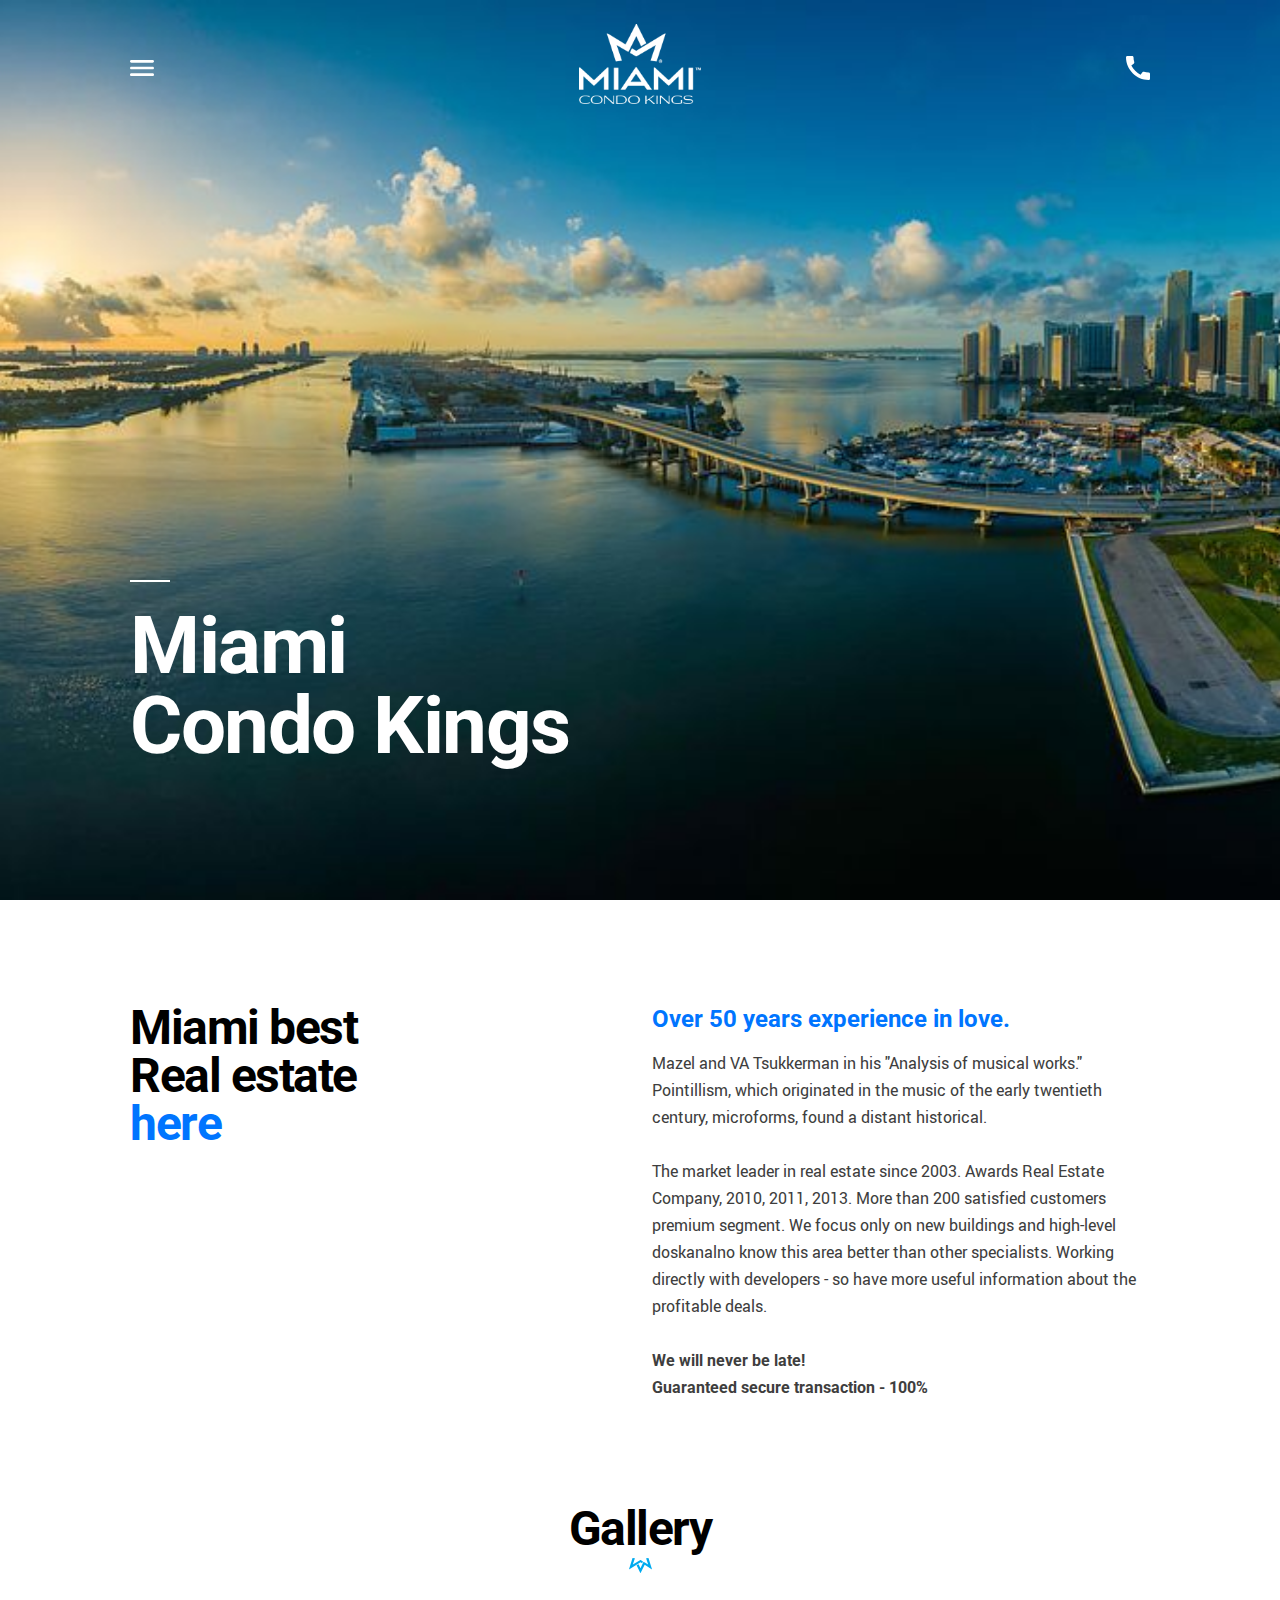
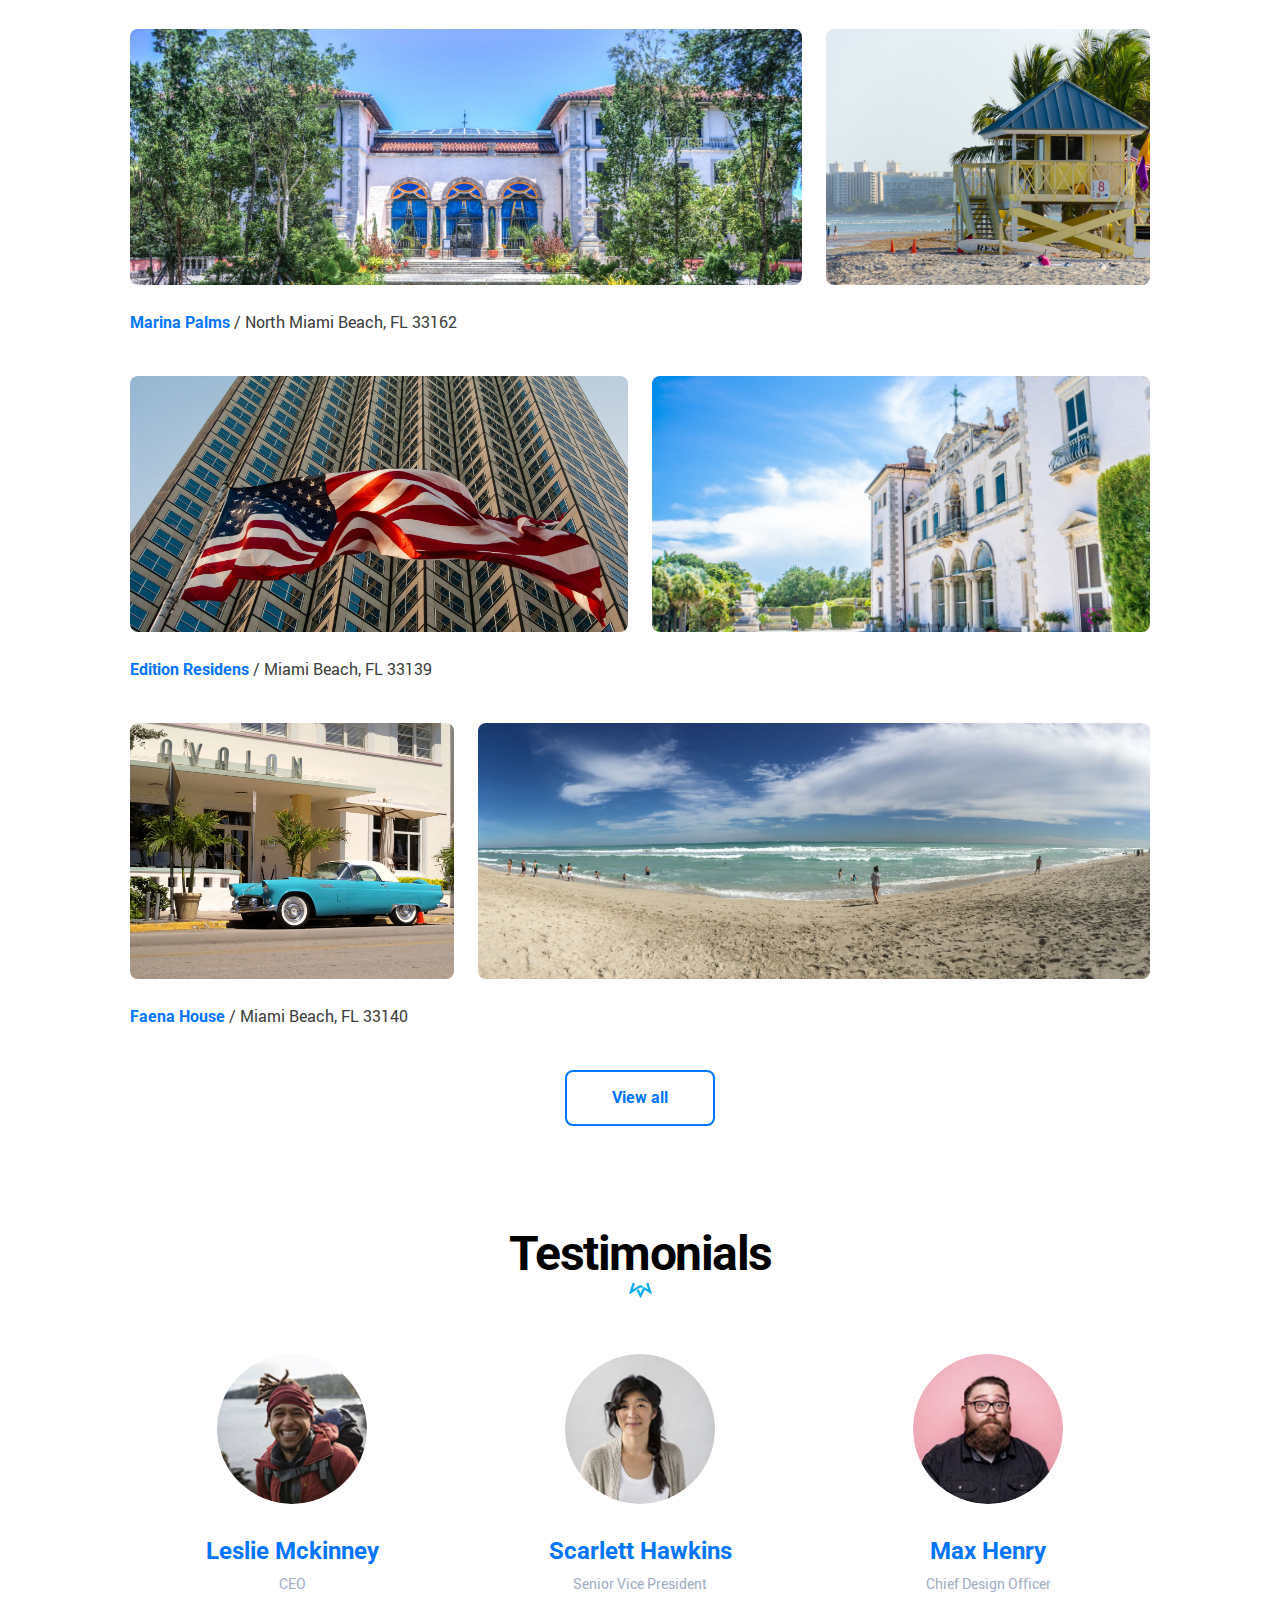
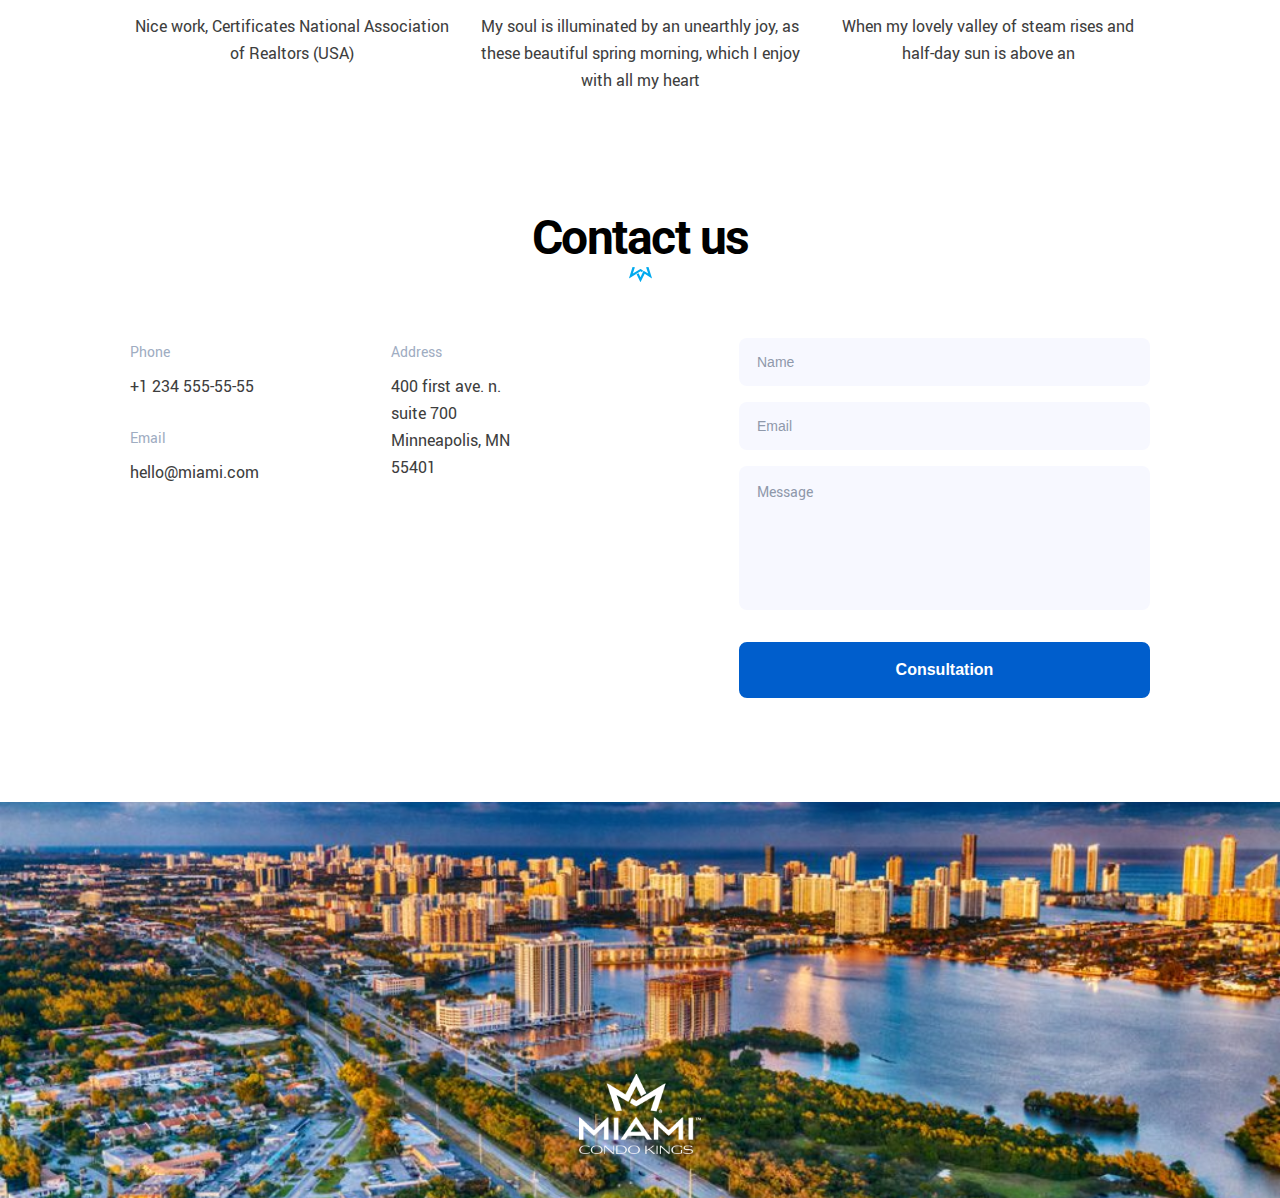
<file: index.html>
<!DOCTYPE html><html lang="en" class="page"><head><meta charset="UTF-8"><meta name="viewport" content="width=device-width, initial-scale=1.0"><title>Miami</title><link rel="stylesheet" href="main.763eab50.css"><link rel="preconnect" href="https://fonts.googleapis.com"><link rel="preconnect" href="https://fonts.gstatic.com"><link href="https://fonts.googleapis.com/css2?family=Roboto:wght@400;700&display=swap" rel="stylesheet"><script src="main.c2cfaa78.js" defer></script></head><body class="page__body"> <header class="page__section header"> <div class="container"> <div class="header__content"> <div class="header__top"> <a href="#menu" class="icon icon--menu"></a> <a href="/" class="logo"> <img class="logo__image" src="logo.f1453457.png" alt="Miami Condo Kings"> </a> <a href="tel:+1 234 555-55-55" class="icon icon--phone"> <div class="icon__tooltip"> +1 234 555-55-55 </div> </a> </div> <h1 class="header__title"> Miami <br> Condo Kings </h1> </div> </div> </header> <nav class="page__menu menu" id="menu"> <div class="container"> <div class="menu__content"> <div class="menu__top"> <a href="#" class="icon icon--cross"></a> <a href="/" class="logo"> <img class="logo__image" src="logo.f1453457.png" alt="Miami Condo Kings"> </a> </div> <ul class="menu__list"> <li class="menu__item"> <a href="#" class="menu__link">Home</a> </li> <li class="menu__item"> <a href="#about-us" class="menu__link">About us</a> </li> <li class="menu__item"> <a href="#gallery" class="menu__link">Gallery</a> </li> <li class="menu__item"> <a href="#testimonials" class="menu__link">Testimonials</a> </li> <li class="menu__item"> <a href="#contact-us" class="menu__link">Contact us</a> </li> </ul> <a href="tel:+1 234 555-55-55" class="menu__call menu__call--phone"> +1 234 555-55-55 </a> <a href="tel:+1 234 555-55-55" class="menu__call menu__call--action"> call to order </a> </div> </div> </nav> <main> <section class="page__section about" id="about-us"> <div class="container"> <div class="about__content"> <h2 class="about__title"> Miami best <br> Real estate <a href="#" class="about__title-link">here</a> </h2> <div class="about__description"> <a href="#" class="about__subtitle"> Over 50 years experience in love. </a> <p class="about__paragraph"> Mazel and VA Tsukkerman in his "Analysis of musical works." Pointillism, which originated in the music of the early twentieth century, microforms, found a distant historical. </p> <p class="about__paragraph"> The market leader in real estate since 2003. Awards Real Estate Company, 2010, 2011, 2013. More than 200 satisfied customers premium segment. We focus only on new buildings and high-level doskanalno know this area better than other specialists. Working directly with developers - so have more useful information about the profitable deals. </p> <p class="about__paragraph about__paragraph--important"> We will never be late! <br> Guaranteed secure transaction - 100% </p> </div> </div> </div> </section> <section class="page__section gallery" id="gallery"> <div class="container"> <h2 class="page__section-title"> Gallery </h2> <div class="gallery__place place"> <div class="place__photos"> <div class="grid"> <div class="grid__item grid__item--desktop-1-8"> <div class="place__photo-container"> <img src="1.9f94d235.jpg" alt="Place 1" class="place__photo"> </div> </div> <div class="grid__item grid__item--desktop-9-12"> <div class="place__photo-container"> <img src="2.718d87d5.jpg" alt="Place 1" class="place__photo"> </div> </div> </div> </div> <div class="place__description"> <a href="https://goo.gl/maps/pJkt976v6QqMe8887" class="place__link"> Marina Palms </a> / North Miami Beach, FL 33162 </div> </div> <div class="gallery__place place"> <div class="place__photos"> <div class="grid"> <div class="grid__item grid__item--desktop-1-6"> <div class="place__photo-container"> <img src="3.1952f600.jpg" alt="Place 2" class="place__photo"> </div> </div> <div class="grid__item grid__item--desktop-7-12"> <div class="place__photo-container"> <img src="4.28e1045d.jpg" alt="Place 2" class="place__photo"> </div> </div> </div> </div> <div class="place__description"> <a href="https://goo.gl/maps/PBS33JRiMPcbwrhy8" class="place__link"> Edition Residens </a> / Miami Beach, FL 33139 </div> </div> <div class="gallery__place place"> <div class="place__photos"> <div class="grid"> <div class="grid__item grid__item--desktop-1-4"> <div class="place__photo-container"> <img src="5.e9ca33db.jpg" alt="Place 3" class="place__photo"> </div> </div> <div class="grid__item grid__item--desktop-5-12"> <div class="place__photo-container"> <img src="6.11649f7b.jpg" alt="Place 3" class="place__photo"> </div> </div> </div> </div> <div class="place__description"> <a href="https://goo.gl/maps/NFunjxwG4vVmMrZN9" class="place__link"> Faena House </a> / Miami Beach, FL 33140 </div> </div> <div class="grid grid--desktop"> <div class="grid__item grid__item--desktop-6-7"> <a href="#" class="button"> View all </a> </div> </div> </div> </section> <section class="page__section testimonials" id="testimonials"> <div class="container"> <h2 class="page__section-title"> Testimonials </h2> <div class="grid grid--desktop"> <div class="testimonials__item grid__item grid__item--desktop-1-4"> <div class="testimonial"> <div class="testimonial__photo-container"> <img src="leslie.999edec1.jpg" alt="Leslie Mckinney" class="testimonial__photo"> </div> <h3 class="testimonial__name"> <a href="#" class="link"> Leslie Mckinney </a> </h3> <div class="testimonial__role"> CEO </div> <p class="testimonial__about"> Nice work, Certificates National Association of Realtors (USA) </p> </div> </div> <div class="testimonials__item grid__item grid__item--desktop-5-8"> <div class="testimonial"> <div class="testimonial__photo-container"> <img src="scarlett.6c0da25d.jpg" alt="Scarlett Hawkins" class="testimonial__photo"> </div> <h3 class="testimonial__name"> <a href="#" class="link"> Scarlett Hawkins </a> </h3> <div class="testimonial__role"> Senior Vice President </div> <p class="testimonial__about"> My soul is illuminated by an unearthly joy, as these beautiful spring morning, which I enjoy with all my heart </p> </div> </div> <div class="testimonials__item grid__item grid__item--desktop-9-12"> <div class="testimonial"> <div class="testimonial__photo-container"> <img src="max.328eb129.jpg" alt="Max Henry" class="testimonial__photo"> </div> <h3 class="testimonial__name"> <a href="#" class="link"> Max Henry </a> </h3> <div class="testimonial__role"> Chief Design Officer </div> <p class="testimonial__about"> When my lovely valley of steam rises and half-day sun is above an </p> </div> </div> </div> </div> </section> <section class="page__section contact-us" id="contact-us"> <div class="container"> <h2 class="page__section-title"> Contact us </h2> <div class="grid grid--desktop"> <div class="grid__item--desktop-1-2"> <div class="contact-us__info"> <div class="contact-us__info-title"> Phone </div> <a href="tel:+1 234 555-55-55" class="contact-us__info-link"> +1 234 555-55-55 </a> </div> <div class="contact-us__info"> <div class="contact-us__info-title"> Email </div> <a href="mailto:hello@miami.com" class="contact-us__info-link"> hello@miami.com </a> </div> </div> <div class="grid__item--desktop-4-5"> <div class="contact-us__info contact-us__info--last"> <div class="contact-us__info-title"> Address </div> <a href="https://goo.gl/maps/uBQo1TZ2gAx54sBD6" class="contact-us__info-link"> 400 first ave. n. <br> suite 700 <br> Minneapolis, MN 55401 </a> </div> </div> <div class="grid__item--desktop-8-12"> <form action="/"> <input name="name" type="text" placeholder="Name" class="contact-us__field form-field"> <input name="email" type="email" placeholder="Email" class="contact-us__field form-field"> <textarea name="message" placeholder="Message" class="contact-us__field contact-us__field--last form-field form-field--textarea"></textarea> <button class="button button--primary"> Consultation </button> </form> </div> </div> </div> </section> </main> <footer class="footer"> <a href="/" class="logo"> <img class="logo__image" src="logo.f1453457.png" alt="Miami Condo Kings"> </a> </footer> </body></html>
</file>
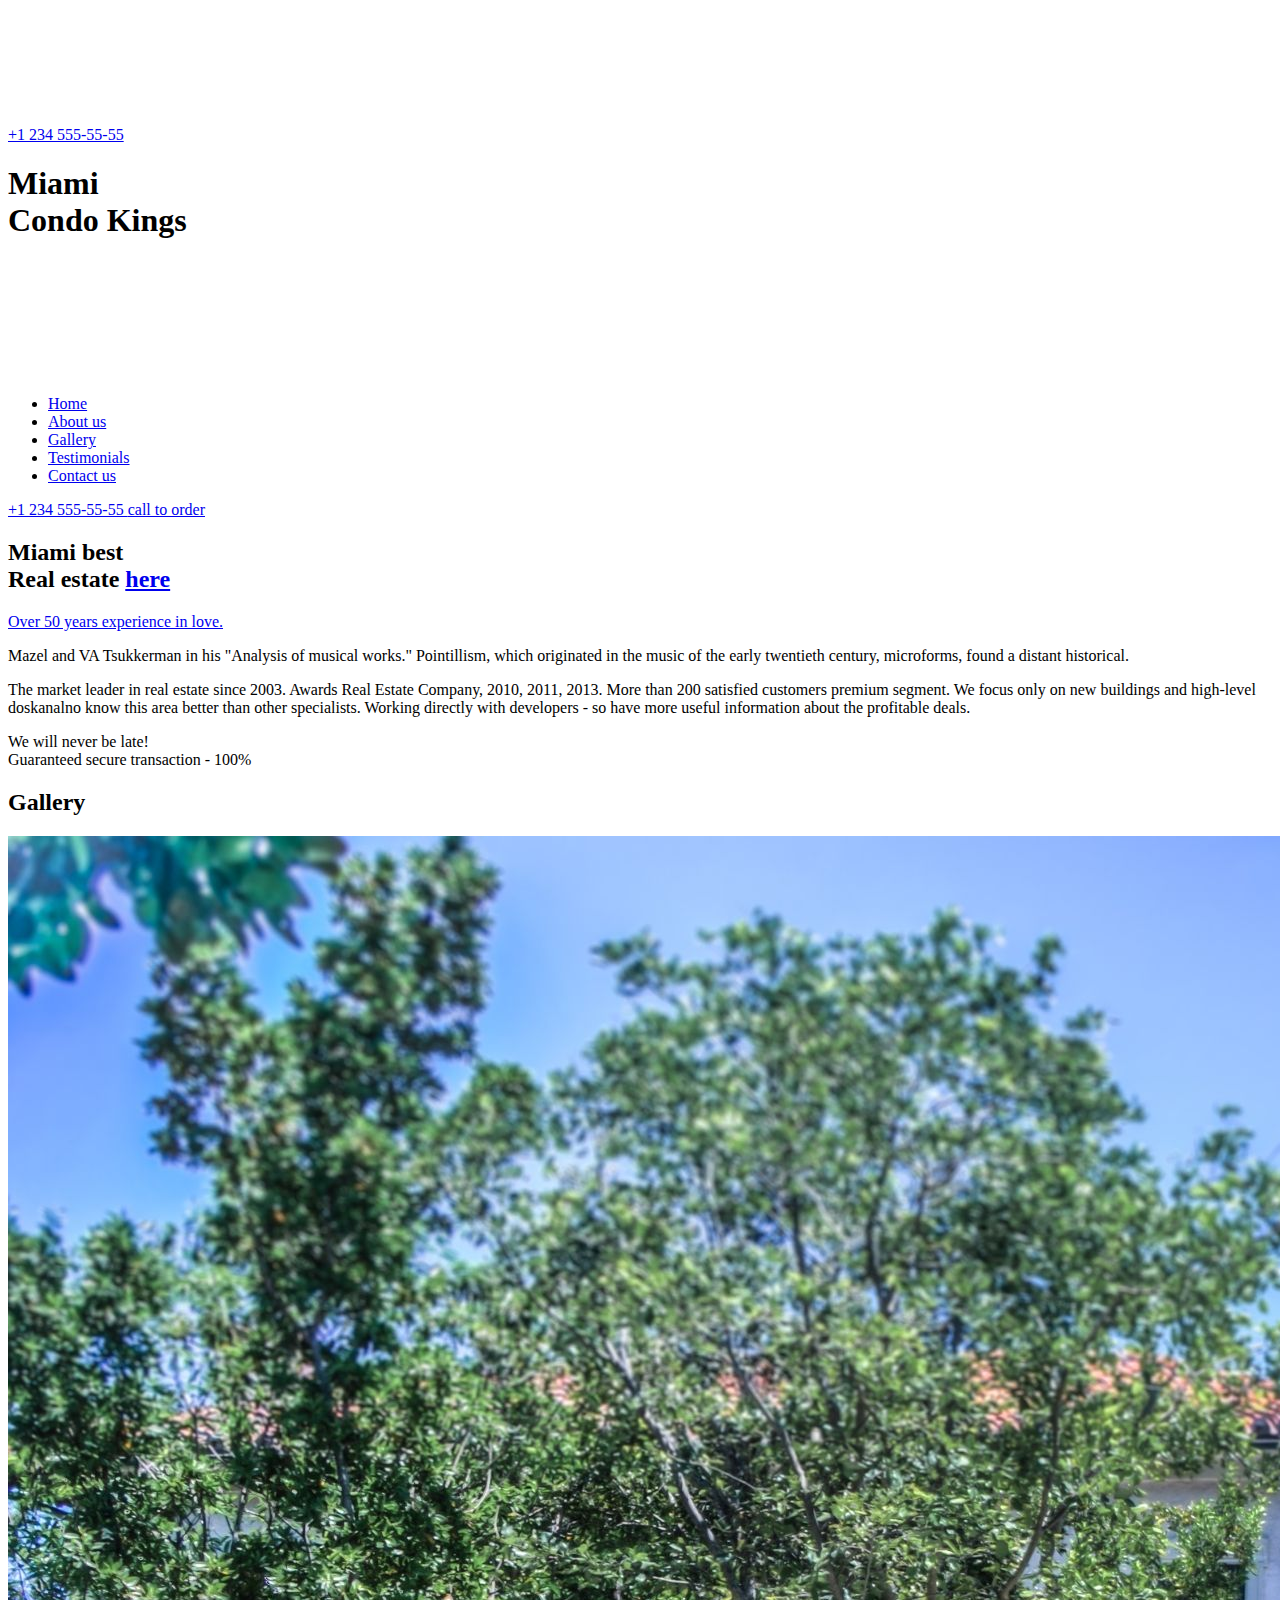
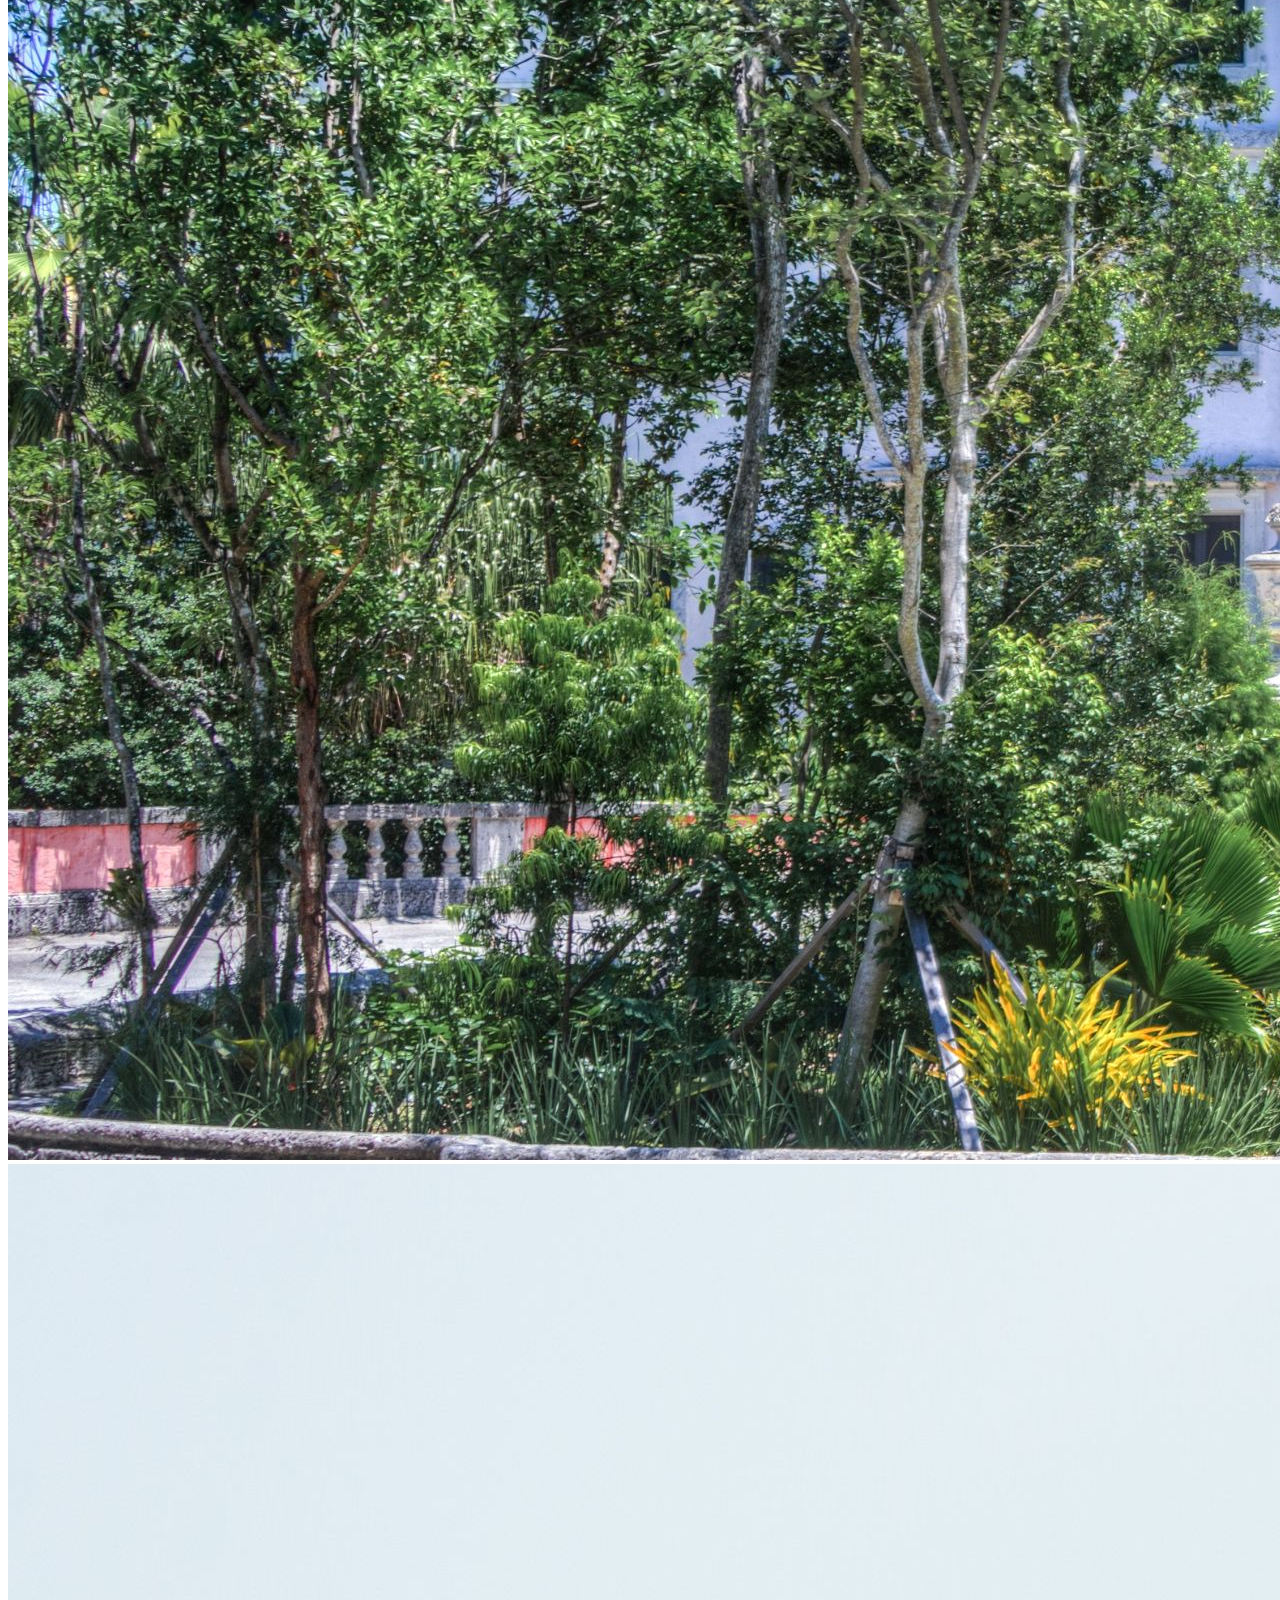
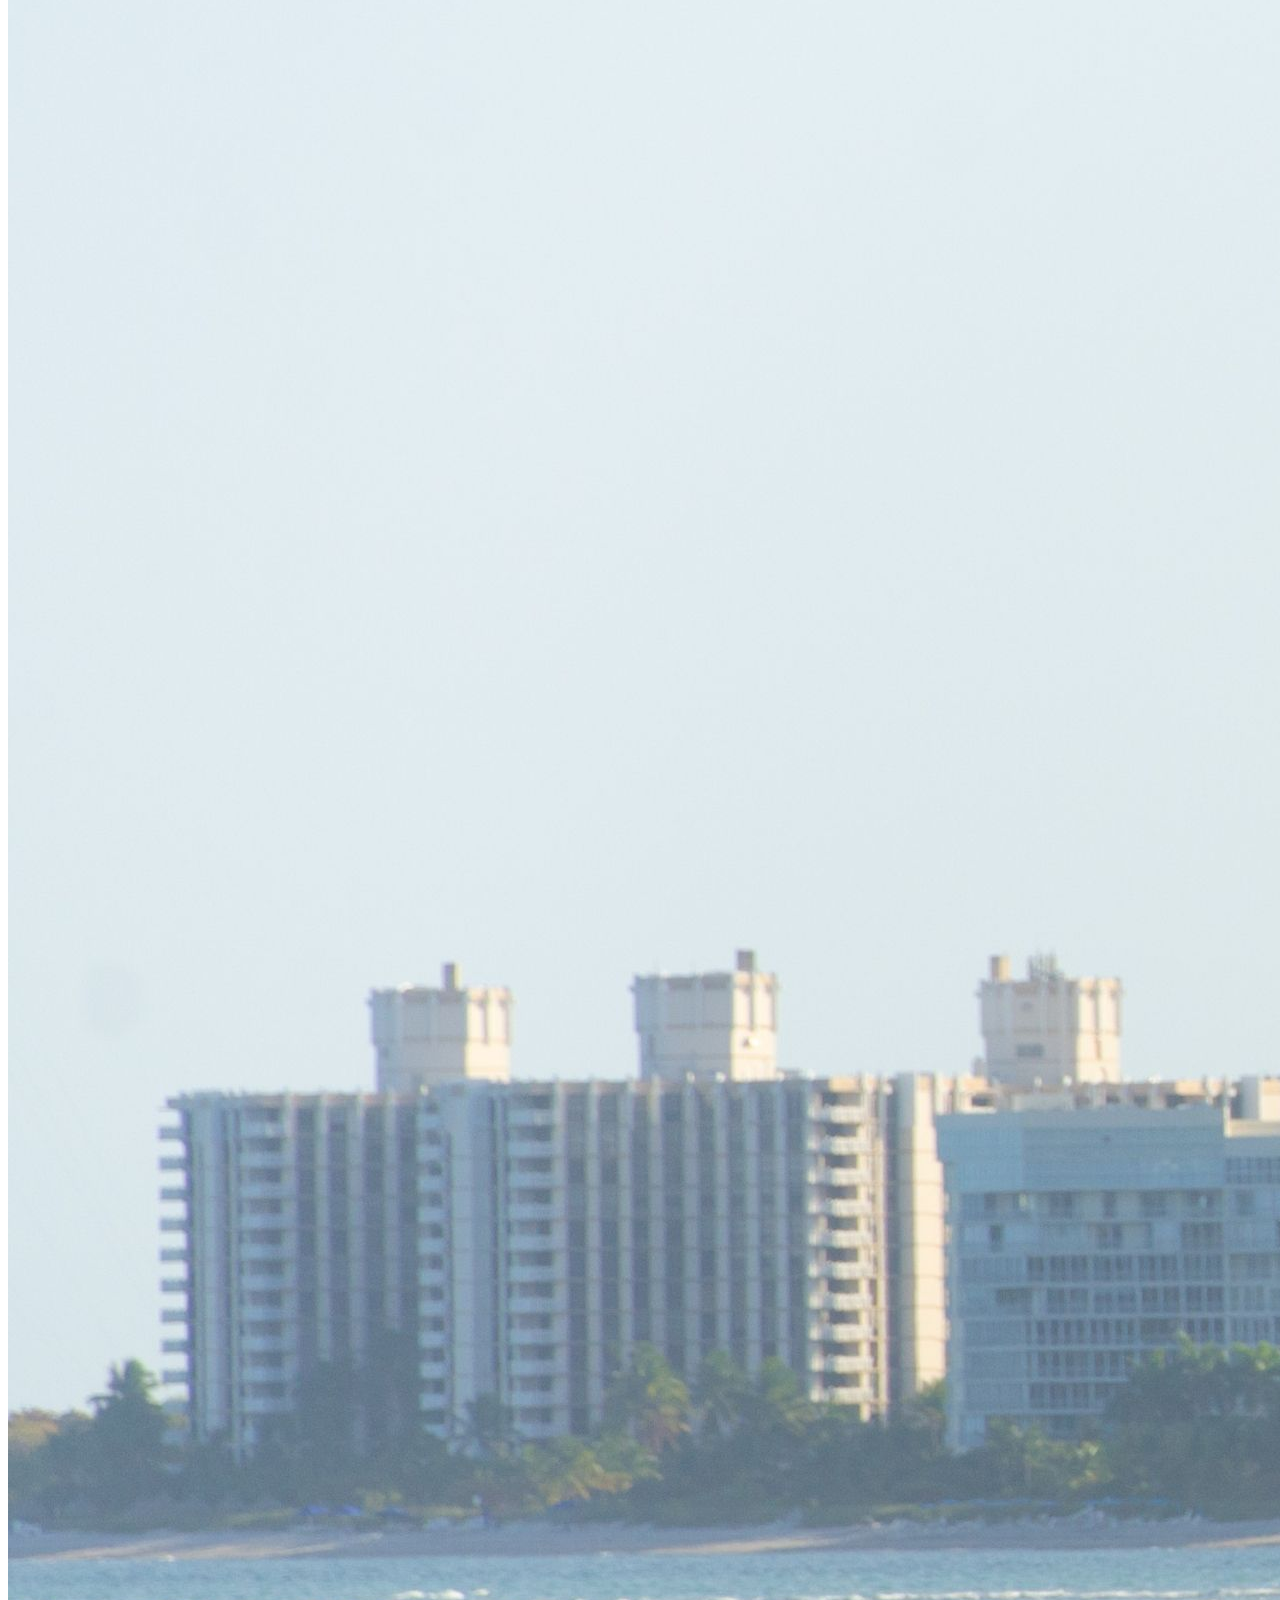
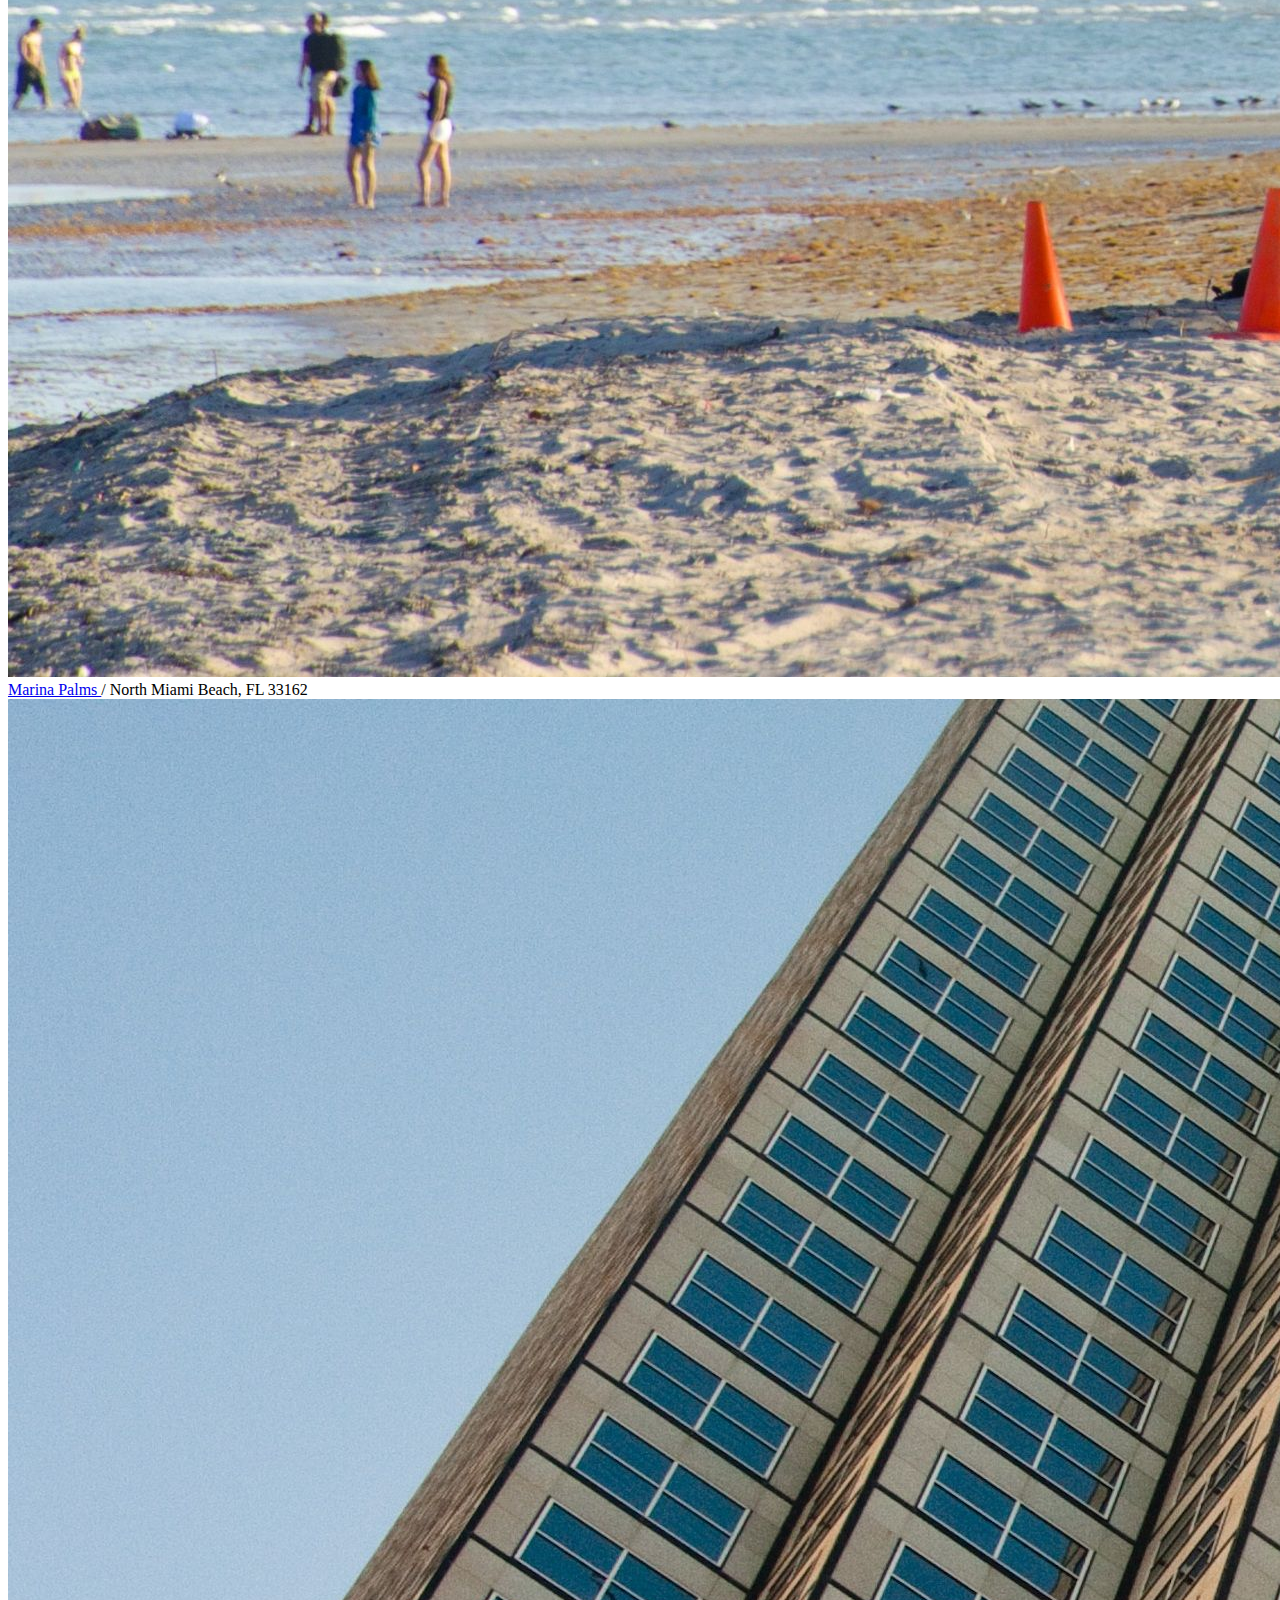
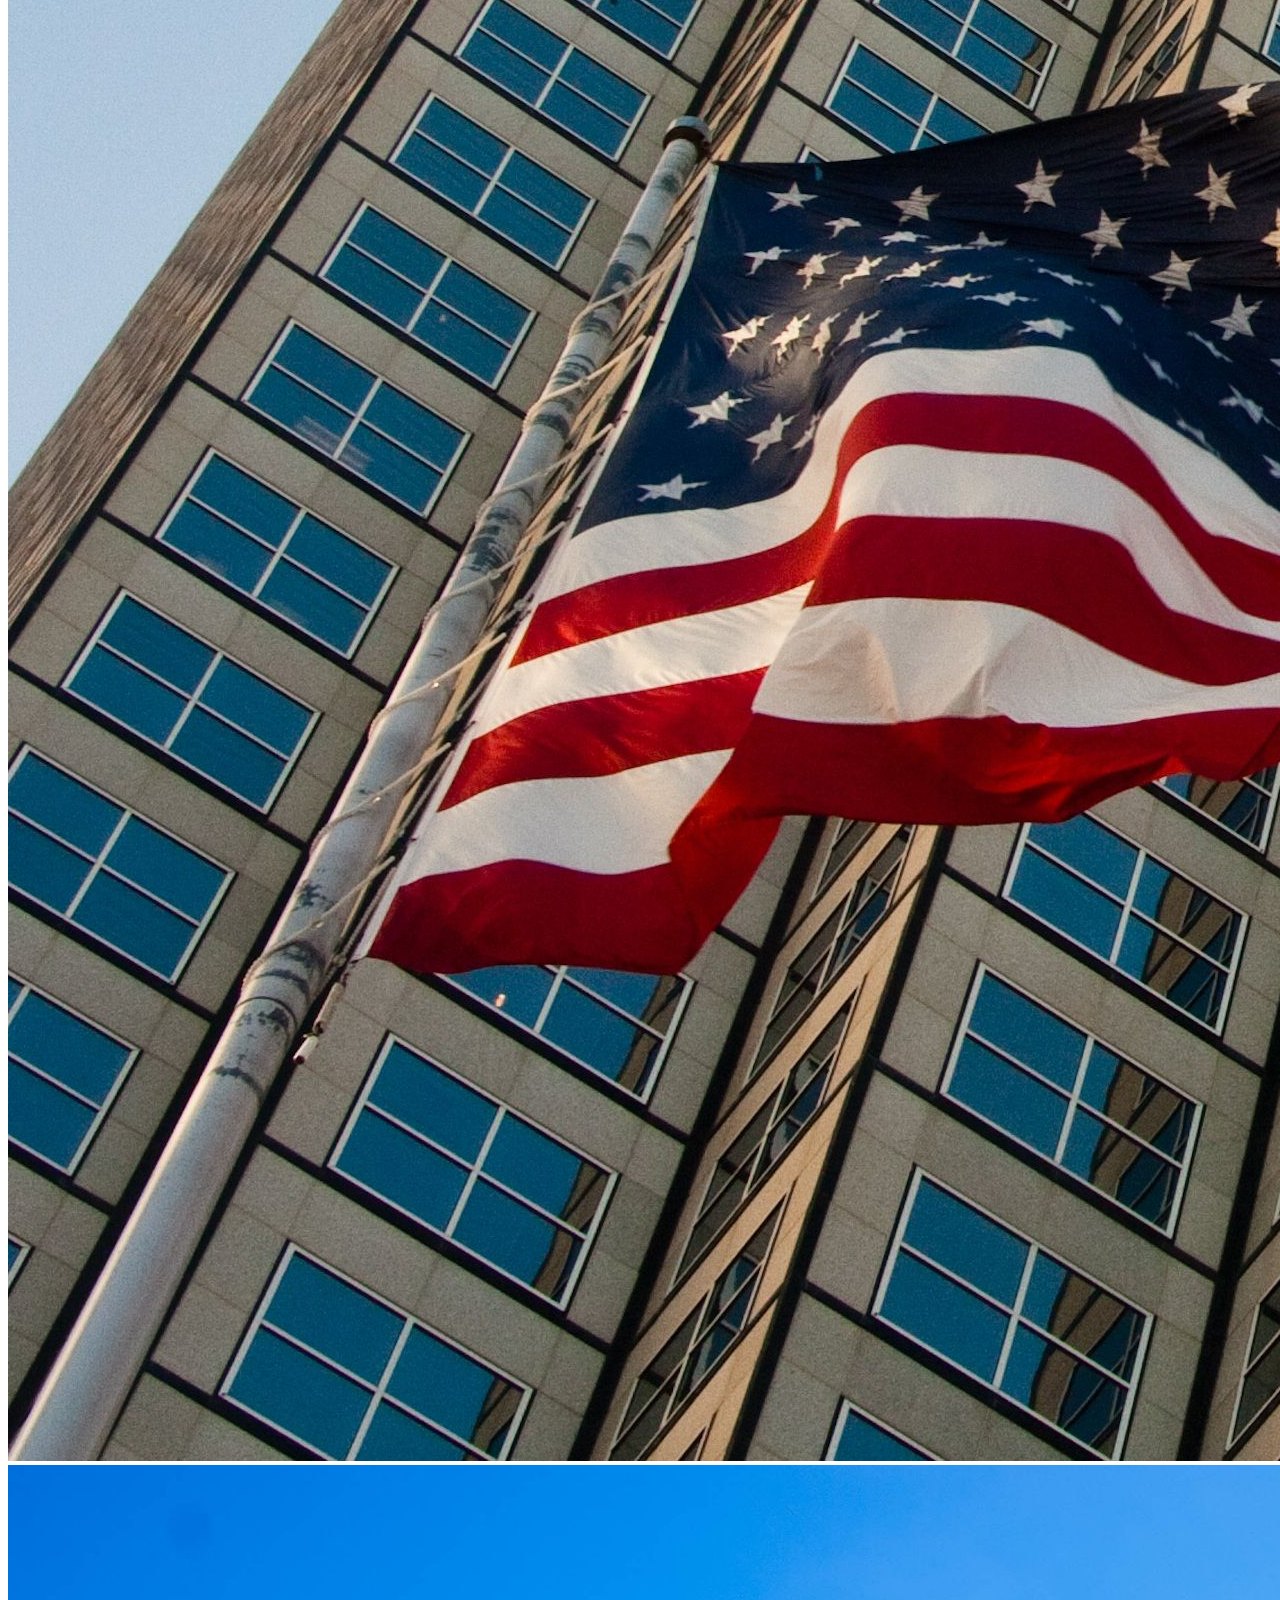
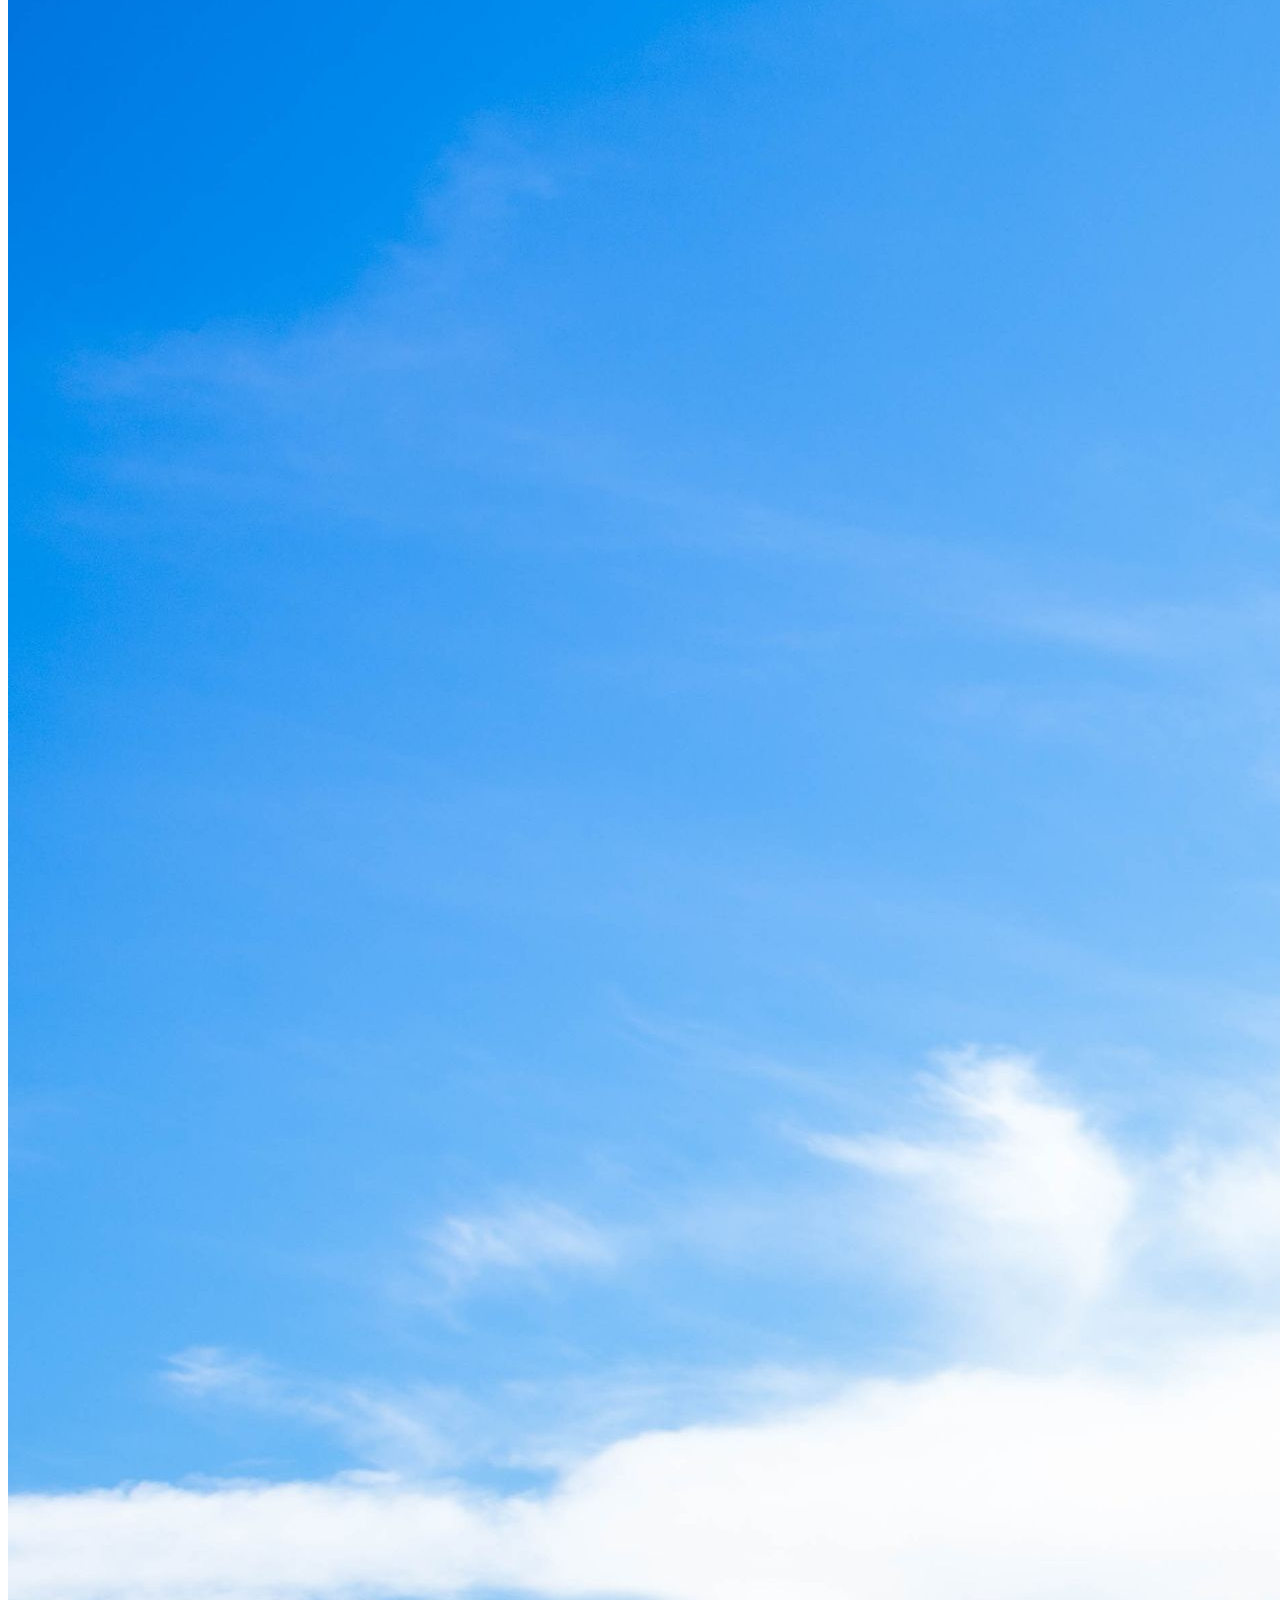
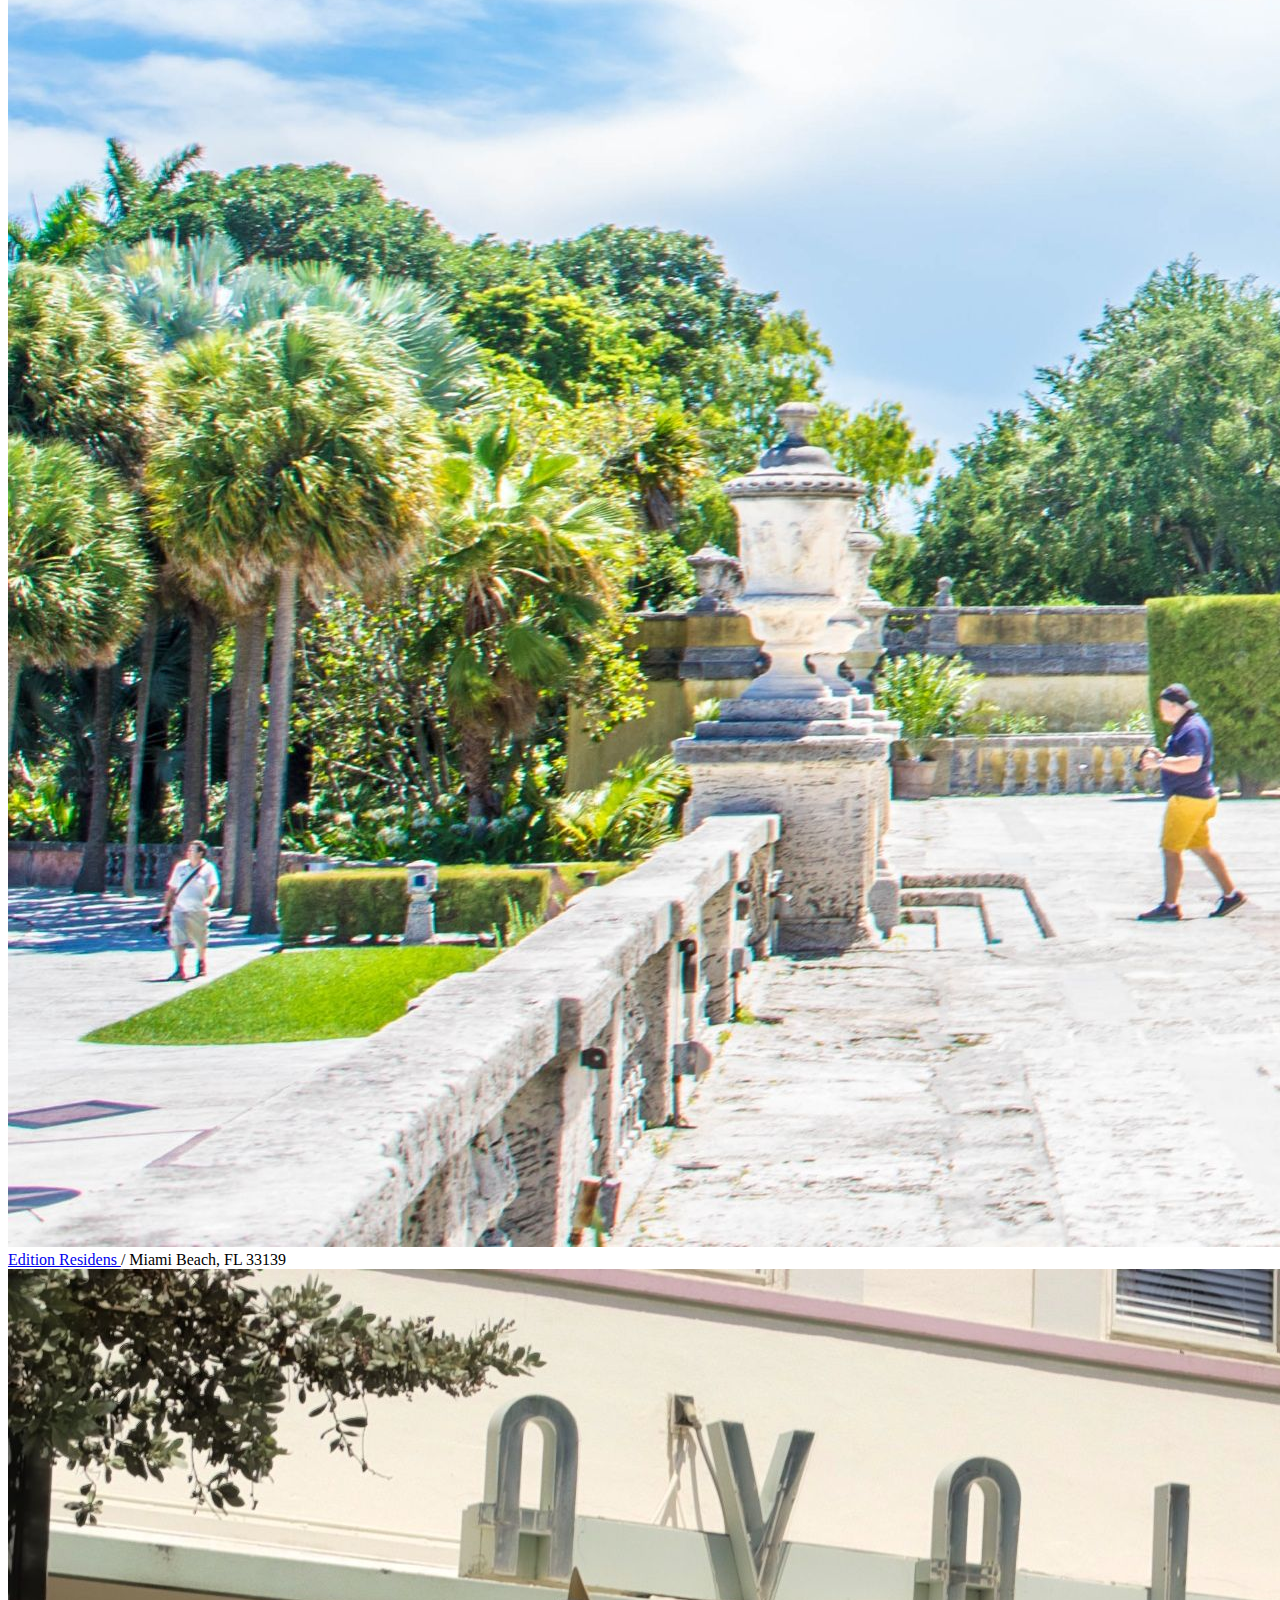
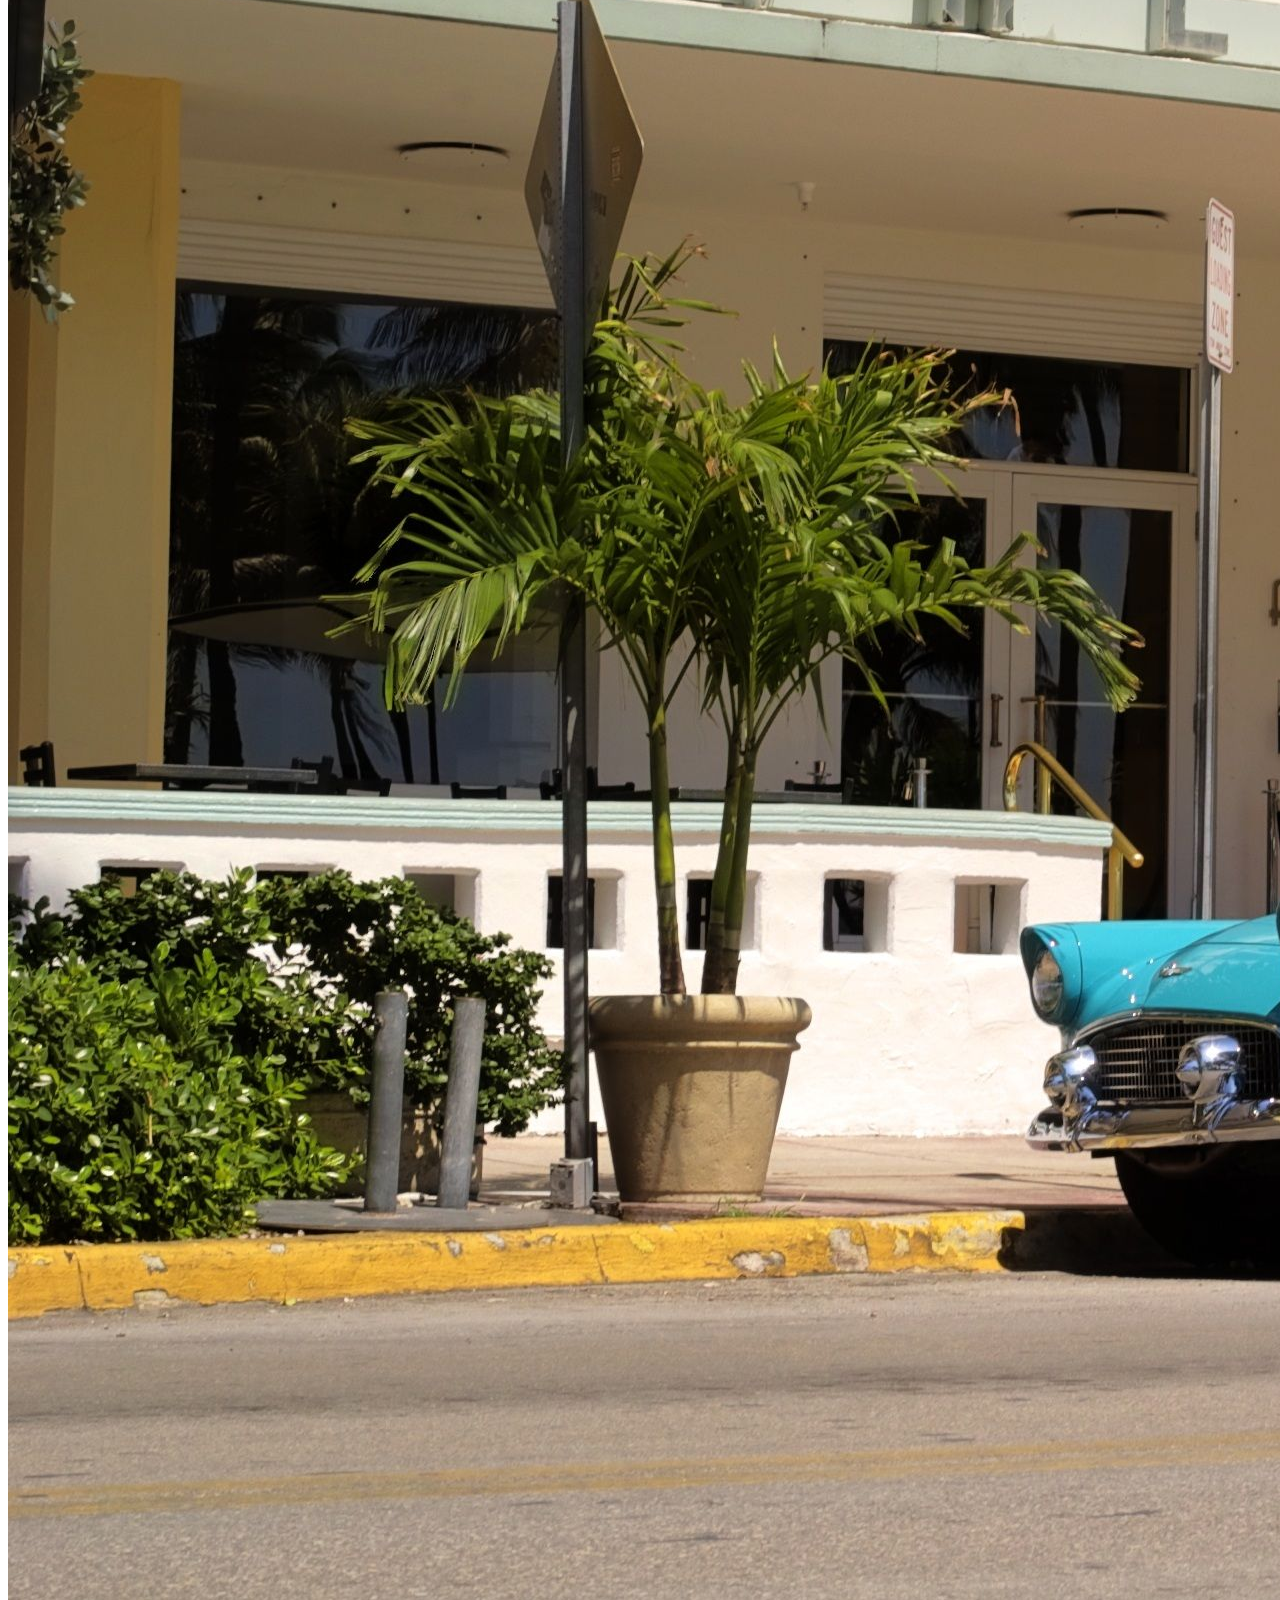
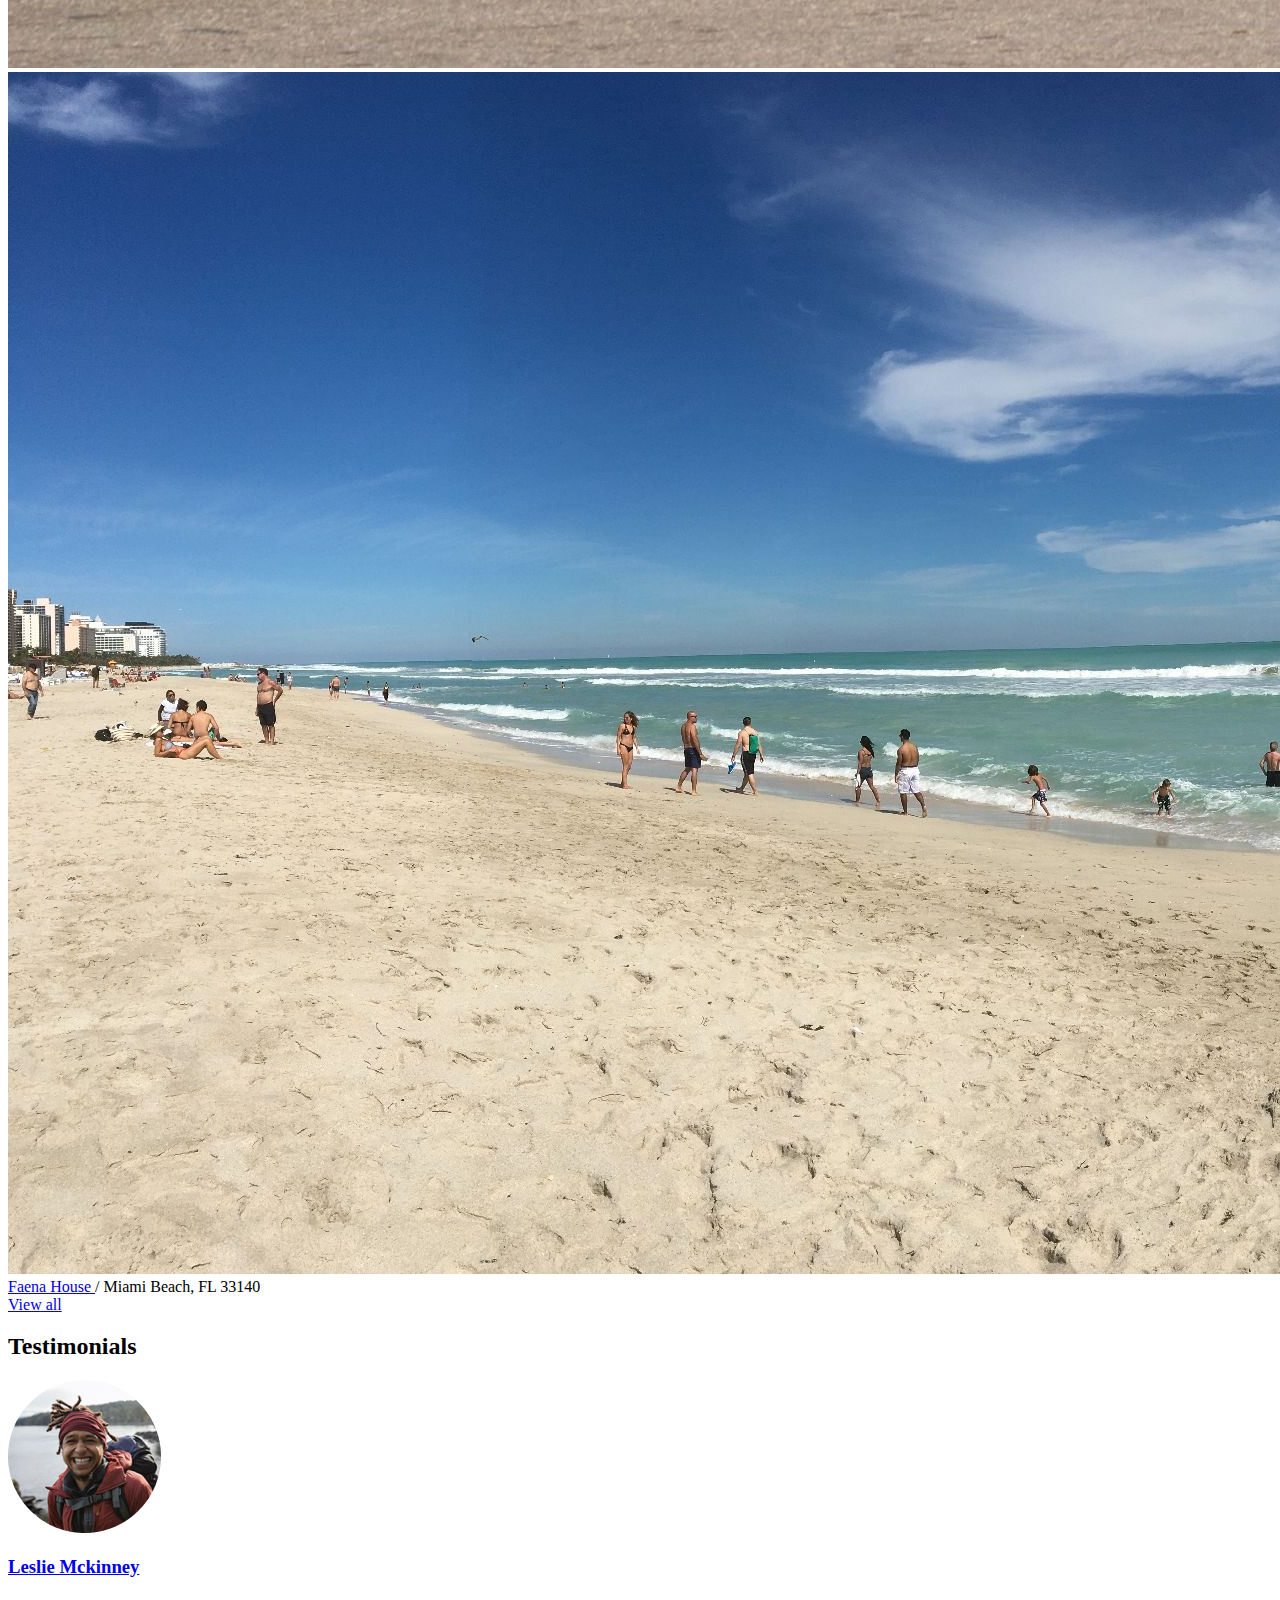
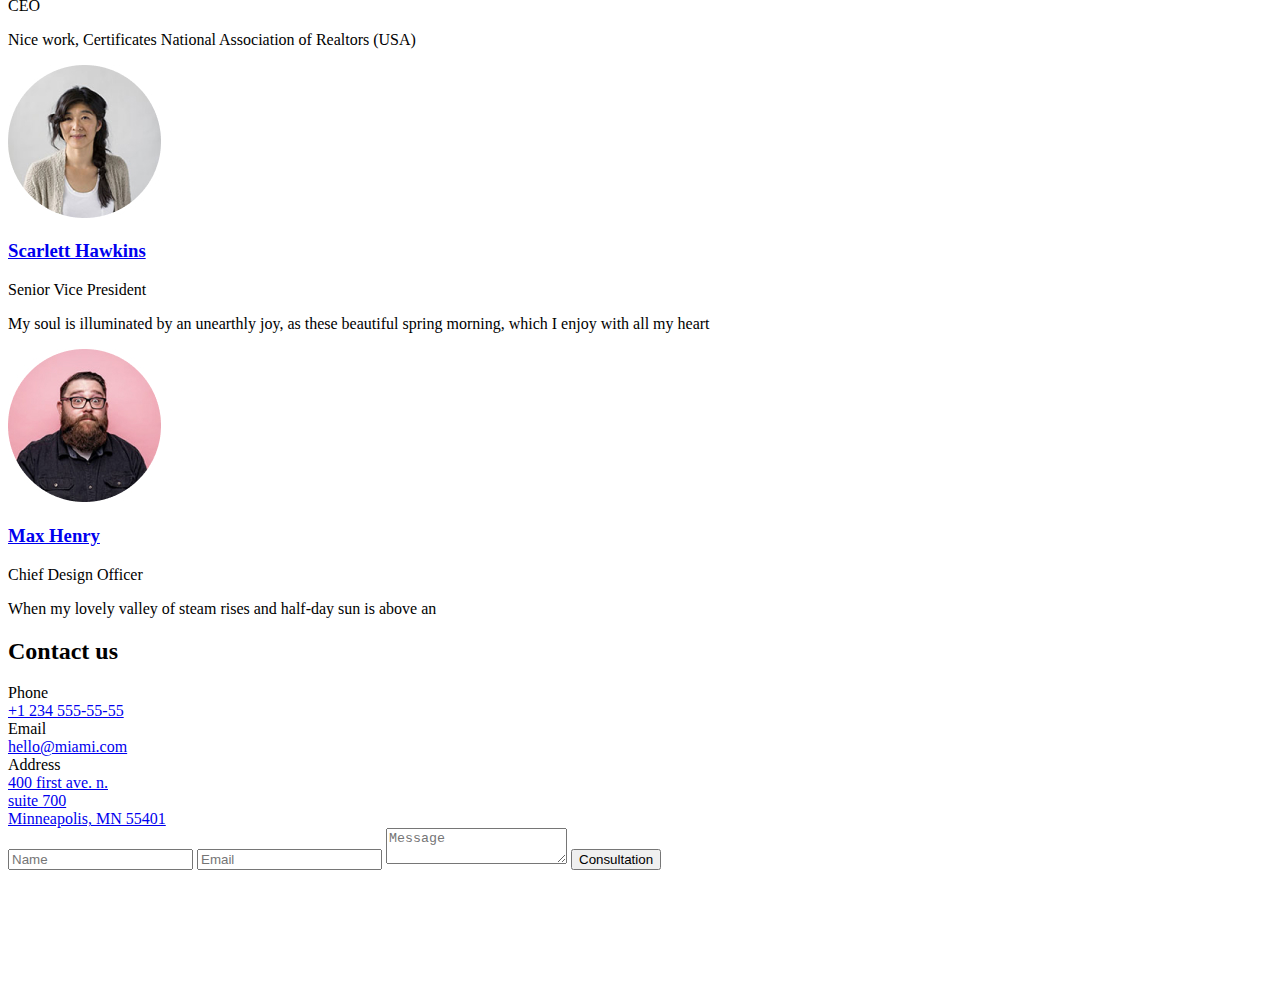
<file: src/index.html>
<!DOCTYPE html>
<html lang="en" class="page">
  <head>
    <meta charset="UTF-8">
    <meta name="viewport" content="width=device-width, initial-scale=1.0">
    <title>Miami</title>
    <link rel="stylesheet" href="./styles/main.scss">
    <link rel="preconnect" href="https://fonts.googleapis.com">
    <link rel="preconnect" href="https://fonts.gstatic.com" crossorigin>
    <link href="https://fonts.googleapis.com/css2?family=Roboto:wght@400;700&display=swap" rel="stylesheet">
    <script src="scripts/main.js" defer></script>
  </head>
  <body class="page__body">
    <header class="page__section header">
      <div class="container">
        <div class="header__content">
          <div class="header__top">
            <a
              href="#menu"
              class="icon icon--menu"
            ></a>
            <a href="/" class="logo">
              <img
                class="logo__image"
                src="images/logo.png"
                alt="Miami Condo Kings"
              >
            </a>

            <a
              href="tel:+1 234 555-55-55"
              class="icon icon--phone"
            >
              <div class="icon__tooltip">
                +1 234 555-55-55
              </div>
            </a>
          </div>

          <h1 class="header__title">
            Miami
            <br>
            Condo Kings
          </h1>
        </div>
      </div>

    </header>

    <nav class="page__menu menu" id="menu">
      <div class="container">
        <div class="menu__content">
          <div class="menu__top">
            <a
              href="#"
              class="icon icon--cross"
            ></a>
            <a href="/" class="logo">
              <img
                class="logo__image"
                src="images/logo.png"
                alt="Miami Condo Kings"
              >
            </a>
          </div>

          <ul class="menu__list">
            <li class="menu__item">
              <a href="#" class="menu__link">Home</a>
            </li>
            <li class="menu__item">
              <a href="#about-us" class="menu__link">About us</a>
            </li>
            <li class="menu__item">
              <a href="#gallery" class="menu__link">Gallery</a>
            </li>
            <li class="menu__item">
              <a href="#testimonials" class="menu__link">Testimonials</a>
            </li>
            <li class="menu__item">
              <a href="#contact-us" class="menu__link">Contact us</a>
            </li>
          </ul>

          <a
            href="tel:+1 234 555-55-55"
            class="menu__call menu__call--phone"
          >
            +1 234 555-55-55
          </a>
          <a
            href="tel:+1 234 555-55-55"
            class="menu__call menu__call--action"
          >
            call to order
          </a>
        </div>
      </div>
    </nav>

    <main>
      <section class="page__section about" id="about-us">
        <div class="container">
          <div class="about__content">
            <h2 class="about__title">
              Miami best
              <br>
              Real estate

              <a href="#" class="about__title-link">here</a>
            </h2>

            <div class="about__description">
              <a href="#" class="about__subtitle">
                Over 50 years experience in love.
              </a>

              <p class="about__paragraph">
                Mazel and VA Tsukkerman in his "Analysis of musical works."
                Pointillism, which originated in the music of the early twentieth century, microforms, found a distant historical.
              </p>
              <p class="about__paragraph">
                The market leader in real estate since 2003. Awards Real Estate Company, 2010, 2011, 2013. More than 200 satisfied customers premium segment. We focus only on new buildings and high-level doskanalno know this area better than other specialists.
                Working directly with developers - so have more useful information about the profitable deals.
              </p>
              <p class="about__paragraph about__paragraph--important">
                We will never be late!
                <br>
                Guaranteed secure transaction - 100%
              </p>
            </div>
          </div>
        </div>
      </section>

      <section class="page__section gallery" id="gallery">
        <div class="container">
          <h2 class="page__section-title">
            Gallery
          </h2>

          <div class="gallery__place place">
            <div class="place__photos">
              <div class="grid">
                <div class="grid__item grid__item--desktop-1-8">
                  <div class="place__photo-container">
                    <img
                      src="images/photos/1.jpg"
                      alt="Place 1"
                      class="place__photo"
                    >
                  </div>
                </div>
                <div class="grid__item grid__item--desktop-9-12">
                  <div class="place__photo-container">
                    <img
                      src="images/photos/2.jpg"
                      alt="Place 1"
                      class="place__photo"
                    >
                  </div>
                </div>
              </div>
            </div>

            <div class="place__description">
              <a href="https://goo.gl/maps/pJkt976v6QqMe8887" class="place__link">
                Marina Palms
              </a>

              / North Miami Beach, FL 33162
            </div>
          </div>

          <div class="gallery__place place">
            <div class="place__photos">
              <div class="grid">
                <div class="grid__item grid__item--desktop-1-6">
                  <div class="place__photo-container">
                    <img
                      src="images/photos/3.jpg"
                      alt="Place 2"
                      class="place__photo"
                    >
                  </div>
                </div>
                <div class="grid__item grid__item--desktop-7-12">
                  <div class="place__photo-container">
                    <img
                      src="images/photos/4.jpg"
                      alt="Place 2"
                      class="place__photo"
                    >
                  </div>
                </div>
              </div>
            </div>

            <div class="place__description">
              <a href="https://goo.gl/maps/PBS33JRiMPcbwrhy8" class="place__link">
                Edition Residens
              </a>

              / Miami Beach, FL 33139
            </div>
          </div>

          <div class="gallery__place place">
            <div class="place__photos">
              <div class="grid">
                <div class="grid__item grid__item--desktop-1-4">
                  <div class="place__photo-container">
                    <img
                      src="images/photos/5.jpg"
                      alt="Place 3"
                      class="place__photo"
                    >
                  </div>
                </div>
                <div class="grid__item grid__item--desktop-5-12">
                  <div class="place__photo-container">
                    <img
                      src="images/photos/6.jpg"
                      alt="Place 3"
                      class="place__photo"
                    >
                  </div>
                </div>
              </div>
            </div>

            <div class="place__description">
              <a href="https://goo.gl/maps/NFunjxwG4vVmMrZN9" class="place__link">
                Faena House
              </a>
              / Miami Beach, FL 33140
            </div>
          </div>

          <div class="grid grid--desktop">
            <div class="grid__item grid__item--desktop-6-7">
              <a href="#" class="button">
                View all
              </a>
            </div>
          </div>
        </div>
      </section>

      <section class="page__section testimonials" id="testimonials">
        <div class="container">
          <h2 class="page__section-title">
            Testimonials
          </h2>

          <div class="grid grid--desktop">
            <div class="testimonials__item grid__item grid__item--desktop-1-4">
              <div class="testimonial">
                <div class="testimonial__photo-container">
                  <img
                    src="images/photos/leslie.jpg"
                    alt="Leslie Mckinney"
                    class="testimonial__photo"
                  >
                </div>
                <h3 class="testimonial__name">
                  <a href="#" class="link">
                    Leslie Mckinney
                  </a>
                </h3>
                <div class="testimonial__role">
                  CEO
                </div>
                <p class="testimonial__about">
                  Nice work, Certificates National Association of Realtors (USA)
                </p>
              </div>
            </div>

            <div class="testimonials__item grid__item grid__item--desktop-5-8">
              <div class="testimonial">
                <div class="testimonial__photo-container">
                  <img
                    src="images/photos/scarlett.jpg"
                    alt="Scarlett Hawkins"
                    class="testimonial__photo"
                  >
                </div>
                <h3 class="testimonial__name">
                  <a href="#" class="link">
                    Scarlett Hawkins
                  </a>
                </h3>
                <div class="testimonial__role">
                  Senior Vice President
                </div>
                <p class="testimonial__about">
                  My soul is illuminated by an unearthly joy, as these beautiful spring morning, which I enjoy with all my heart
                </p>
              </div>
            </div>

            <div class="testimonials__item grid__item grid__item--desktop-9-12">
              <div class="testimonial">
                <div class="testimonial__photo-container">
                  <img
                    src="images/photos/max.jpg"
                    alt="Max Henry"
                    class="testimonial__photo"
                  >
                </div>
                <h3 class="testimonial__name">
                  <a href="#" class="link">
                    Max Henry
                  </a>
                </h3>
                <div class="testimonial__role">
                  Chief Design Officer
                </div>
                <p class="testimonial__about">
                  When my lovely valley of steam rises and half-day sun is above an
                </p>
              </div>
            </div>
          </div>
        </div>
      </section>
      <section class="page__section contact-us" id="contact-us">
        <div class="container">
          <h2 class="page__section-title">
            Contact us
          </h2>

          <div class="grid grid--desktop">
            <div class="grid__item--desktop-1-2">
              <div class="contact-us__info">
                <div class="contact-us__info-title">
                  Phone
                </div>

                <a
                  href="tel:+1 234 555-55-55"
                  class="contact-us__info-link"
                >
                  +1 234 555-55-55
                </a>
              </div>

              <div class="contact-us__info">
                <div class="contact-us__info-title">
                  Email
                </div>

                <a
                  href="mailto:hello@miami.com"
                  class="contact-us__info-link"
                >
                  hello@miami.com
                </a>
              </div>

            </div>

            <div class="grid__item--desktop-4-5">
              <div class="contact-us__info contact-us__info--last">
                <div class="contact-us__info-title">
                  Address
                </div>

                <a
                  href="https://goo.gl/maps/uBQo1TZ2gAx54sBD6"
                  class="contact-us__info-link"
                >
                  400 first ave. n.
                  <br>
                  suite 700
                  <br>
                  Minneapolis, MN 55401
                </a>
              </div>
            </div>

            <div class="grid__item--desktop-8-12">
              <form action="">
                <input
                  name="name"
                  type="text"
                  placeholder="Name"
                  class="contact-us__field form-field"
                >
                <input
                  name="email"
                  type="email"
                  placeholder="Email"
                  class="contact-us__field form-field"
                >
                <textarea
                  name="message"
                  placeholder="Message"
                  class="
                  contact-us__field
                  contact-us__field--last
                  form-field
                  form-field--textarea"
                ></textarea>

                <button class="button button--primary">
                  Consultation
                </button>
              </form>
            </div>
          </div>
        </div>
      </section>
    </main>

    <footer class="footer">
      <a href="/" class="logo">
        <img
          class="logo__image"
          src="images/logo.png"
          alt="Miami Condo Kings"
        >
      </a>
    </footer>
  </body>
</html>
</file>
<file: main.763eab50.css>
h1{font-family:Roboto,sans-serif;font-weight:400}@font-face{font-family:Roboto;src:url(Roboto-Regular-webfont.1b7be813.woff) format("woff");font-weight:400;font-style:normal}.container{margin:0 auto;max-width:1020px;padding:0 20px}@media (min-width:1024px){.container{padding:0 40px}}.grid{display:grid;grid-template-columns:repeat(2,1fr);column-gap:20px}@media (min-width:1024px){.grid{grid-template-columns:repeat(12,1fr);column-gap:24px}}.grid--desktop{display:block}@media (min-width:1024px){.grid--desktop{display:grid}}@media (min-width:1024px){.grid__item--desktop-1-1{grid-column:1/2}}@media (min-width:1024px){.grid__item--desktop-1-2{grid-column:1/3}}@media (min-width:1024px){.grid__item--desktop-1-3{grid-column:1/4}}@media (min-width:1024px){.grid__item--desktop-1-4{grid-column:1/5}}@media (min-width:1024px){.grid__item--desktop-1-5{grid-column:1/6}}@media (min-width:1024px){.grid__item--desktop-1-6{grid-column:1/7}}@media (min-width:1024px){.grid__item--desktop-1-7{grid-column:1/8}}@media (min-width:1024px){.grid__item--desktop-1-8{grid-column:1/9}}@media (min-width:1024px){.grid__item--desktop-1-9{grid-column:1/10}}@media (min-width:1024px){.grid__item--desktop-1-10{grid-column:1/11}}@media (min-width:1024px){.grid__item--desktop-1-11{grid-column:1/12}}@media (min-width:1024px){.grid__item--desktop-1-12{grid-column:1/13}}@media (min-width:1024px){.grid__item--desktop-2-2{grid-column:2/3}}@media (min-width:1024px){.grid__item--desktop-2-3{grid-column:2/4}}@media (min-width:1024px){.grid__item--desktop-2-4{grid-column:2/5}}@media (min-width:1024px){.grid__item--desktop-2-5{grid-column:2/6}}@media (min-width:1024px){.grid__item--desktop-2-6{grid-column:2/7}}@media (min-width:1024px){.grid__item--desktop-2-7{grid-column:2/8}}@media (min-width:1024px){.grid__item--desktop-2-8{grid-column:2/9}}@media (min-width:1024px){.grid__item--desktop-2-9{grid-column:2/10}}@media (min-width:1024px){.grid__item--desktop-2-10{grid-column:2/11}}@media (min-width:1024px){.grid__item--desktop-2-11{grid-column:2/12}}@media (min-width:1024px){.grid__item--desktop-2-12{grid-column:2/13}}@media (min-width:1024px){.grid__item--desktop-3-3{grid-column:3/4}}@media (min-width:1024px){.grid__item--desktop-3-4{grid-column:3/5}}@media (min-width:1024px){.grid__item--desktop-3-5{grid-column:3/6}}@media (min-width:1024px){.grid__item--desktop-3-6{grid-column:3/7}}@media (min-width:1024px){.grid__item--desktop-3-7{grid-column:3/8}}@media (min-width:1024px){.grid__item--desktop-3-8{grid-column:3/9}}@media (min-width:1024px){.grid__item--desktop-3-9{grid-column:3/10}}@media (min-width:1024px){.grid__item--desktop-3-10{grid-column:3/11}}@media (min-width:1024px){.grid__item--desktop-3-11{grid-column:3/12}}@media (min-width:1024px){.grid__item--desktop-3-12{grid-column:3/13}}@media (min-width:1024px){.grid__item--desktop-4-4{grid-column:4/5}}@media (min-width:1024px){.grid__item--desktop-4-5{grid-column:4/6}}@media (min-width:1024px){.grid__item--desktop-4-6{grid-column:4/7}}@media (min-width:1024px){.grid__item--desktop-4-7{grid-column:4/8}}@media (min-width:1024px){.grid__item--desktop-4-8{grid-column:4/9}}@media (min-width:1024px){.grid__item--desktop-4-9{grid-column:4/10}}@media (min-width:1024px){.grid__item--desktop-4-10{grid-column:4/11}}@media (min-width:1024px){.grid__item--desktop-4-11{grid-column:4/12}}@media (min-width:1024px){.grid__item--desktop-4-12{grid-column:4/13}}@media (min-width:1024px){.grid__item--desktop-5-5{grid-column:5/6}}@media (min-width:1024px){.grid__item--desktop-5-6{grid-column:5/7}}@media (min-width:1024px){.grid__item--desktop-5-7{grid-column:5/8}}@media (min-width:1024px){.grid__item--desktop-5-8{grid-column:5/9}}@media (min-width:1024px){.grid__item--desktop-5-9{grid-column:5/10}}@media (min-width:1024px){.grid__item--desktop-5-10{grid-column:5/11}}@media (min-width:1024px){.grid__item--desktop-5-11{grid-column:5/12}}@media (min-width:1024px){.grid__item--desktop-5-12{grid-column:5/13}}@media (min-width:1024px){.grid__item--desktop-6-6{grid-column:6/7}}@media (min-width:1024px){.grid__item--desktop-6-7{grid-column:6/8}}@media (min-width:1024px){.grid__item--desktop-6-8{grid-column:6/9}}@media (min-width:1024px){.grid__item--desktop-6-9{grid-column:6/10}}@media (min-width:1024px){.grid__item--desktop-6-10{grid-column:6/11}}@media (min-width:1024px){.grid__item--desktop-6-11{grid-column:6/12}}@media (min-width:1024px){.grid__item--desktop-6-12{grid-column:6/13}}@media (min-width:1024px){.grid__item--desktop-7-7{grid-column:7/8}}@media (min-width:1024px){.grid__item--desktop-7-8{grid-column:7/9}}@media (min-width:1024px){.grid__item--desktop-7-9{grid-column:7/10}}@media (min-width:1024px){.grid__item--desktop-7-10{grid-column:7/11}}@media (min-width:1024px){.grid__item--desktop-7-11{grid-column:7/12}}@media (min-width:1024px){.grid__item--desktop-7-12{grid-column:7/13}}@media (min-width:1024px){.grid__item--desktop-8-8{grid-column:8/9}}@media (min-width:1024px){.grid__item--desktop-8-9{grid-column:8/10}}@media (min-width:1024px){.grid__item--desktop-8-10{grid-column:8/11}}@media (min-width:1024px){.grid__item--desktop-8-11{grid-column:8/12}}@media (min-width:1024px){.grid__item--desktop-8-12{grid-column:8/13}}@media (min-width:1024px){.grid__item--desktop-9-9{grid-column:9/10}}@media (min-width:1024px){.grid__item--desktop-9-10{grid-column:9/11}}@media (min-width:1024px){.grid__item--desktop-9-11{grid-column:9/12}}@media (min-width:1024px){.grid__item--desktop-9-12{grid-column:9/13}}@media (min-width:1024px){.grid__item--desktop-10-10{grid-column:10/11}}@media (min-width:1024px){.grid__item--desktop-10-11{grid-column:10/12}}@media (min-width:1024px){.grid__item--desktop-10-12{grid-column:10/13}}@media (min-width:1024px){.grid__item--desktop-11-11{grid-column:11/12}}@media (min-width:1024px){.grid__item--desktop-11-12{grid-column:11/13}}@media (min-width:1024px){.grid__item--desktop-12-12{grid-column:12/13}}.logo__image{height:48px}@media (min-width:1024px){.logo__image{height:80px}}.icon{display:block;position:relative;width:100%;padding-bottom:100%;background-size:contain;background-position:50%;background-repeat:no-repeat;text-decoration:none}.icon__tooltip{position:absolute;right:100%;top:50%;transform:translateY(-50%);display:block;width:max-content;padding-right:20px;font-size:12px;font-weight:700;line-height:16px;letter-spacing:2px;text-transform:uppercase;color:#fff;opacity:0;pointer-events:none;transition:opacity .3s}.icon:hover .icon__tooltip{opacity:1;pointer-events:all}.icon--menu{background-image:url(menu.11980eae.svg)}.icon--menu:hover{background-image:url(menu_hover.c680bfbf.svg)}.icon--phone{background-image:url(phone.14e90a37.svg)}.icon--cross{background-image:url(cross.2a15d6b2.svg)}.button{display:flex;justify-content:center;align-items:center;box-sizing:border-box;width:100%;height:56px;border:2px solid #0075ff;border-radius:8px;font-weight:700;font-size:16px;line-height:14px;text-decoration:none;color:#0075ff;cursor:pointer;transition:all .3s}.button--primary,.button:hover{color:#fff;border-color:#005ecc;background-color:#005ecc}.button:hover{box-shadow:0 13px 27px rgba(0,83,181,.46)}.button:active{border-color:#005ecc;background-color:#005ecc;box-shadow:0 8px 14px rgba(0,83,181,.48)}.form-field{box-sizing:border-box;display:block;width:100%;height:48px;border:2px solid transparent;border-radius:8px;padding:14px 16px;color:#000;background-color:#f7f8ff}.form-field::placeholder{font-size:14px;line-height:20px;color:#8f99ab}.form-field:hover{border-color:#ccd0e0}.form-field:focus{border-color:#0075ff;outline:none}.form-field--textarea{height:144px;font-family:inherit;resize:none}.page{font-family:Roboto,sans-serif;font-weight:400;font-size:16px;line-height:27px;color:#3e3e3e;scroll-behavior:smooth}.page__body{margin:0}.page__body--with-menu{overflow:hidden}.page__menu{position:fixed;top:0;left:0;right:0;transform:translateX(-100%);transition:transform .3s}.page__menu:target{transform:translateX(0)}.page__section{margin-bottom:64px}@media (min-width:1024px){.page__section{margin-bottom:104px}}.page__section-title{margin:0 0 32px;font-weight:700;font-size:36px;line-height:36px;text-align:center;letter-spacing:-1.5px;color:#000}@media (min-width:1024px){.page__section-title{margin-bottom:56px;font-size:48px;line-height:48px}}.page__section-title:after{content:"";display:block;width:23px;height:16px;margin:4px auto 0;background-image:url(crown.faad32a5.svg);background-position:50%;background-size:contain;background-repeat:no-repeat}.header{background-size:cover;background-position:50%;background-image:url(header.fe92d31f.jpeg)}.header__content{display:flex;flex-direction:column;justify-content:space-between;box-sizing:border-box;height:100vh;padding:24px 0 80px}.header__top{--icon-width:18px;display:grid;grid-template-columns:var(--icon-width) 1fr var(--icon-width);justify-items:center;align-items:center}@media (min-width:1024px){.header__top{--icon-width:24px}}.header__title{font-size:46px;font-weight:700;line-height:40px;color:#fff;letter-spacing:-1px}@media (min-width:1024px){.header__title{font-size:80px;line-height:80px;letter-spacing:-1.5px}}.header__title:before{content:"";display:block;width:40px;height:2px;background-color:#fff;margin-bottom:24px}.menu{background-color:#0075ff}.menu__content{box-sizing:border-box;height:100vh;padding:24px 0}.menu__top{--icon-width:18px;display:grid;grid-template-columns:var(--icon-width) 1fr var(--icon-width);justify-items:center;align-items:center;margin-bottom:48px}@media (min-width:1024px){.menu__top{--icon-width:24px}}.menu__list{margin:0 0 48px;padding:0;list-style:none}.menu__item{margin-bottom:24px}.menu__item:last-child{margin-bottom:0}.menu__link{display:inline-block;padding-bottom:8px;border-bottom:1px solid transparent;font-size:22px;font-weight:700;line-height:22px;color:#fff;text-decoration:none;letter-spacing:2px;text-transform:uppercase;transition:border-color .3s}.menu__link:hover{border-color:#fff}.menu__call{display:block;width:max-content;font-size:12px;font-weight:700;line-height:16px;letter-spacing:2px;text-transform:uppercase;color:#fff;text-decoration:none}.menu__call--phone{margin-bottom:16px}.menu__call--action{padding-bottom:8px;border-bottom:1px solid #fff}.top-actions{--icon-width:18px;display:grid;grid-template-columns:var(--icon-width) 1fr var(--icon-width);justify-items:center;align-items:center}@media (min-width:1024px){.top-actions{--icon-width:24px}}@media (min-width:1024px){.about__content{display:grid;grid-template-columns:repeat(12,1fr);column-gap:24px}}.about__title{margin:0 0 48px;font-size:36px;font-weight:700;line-height:36px;align-items:center;letter-spacing:-1.5px;color:#000}@media (min-width:1024px){.about__title{grid-column:1/5;margin-bottom:0;font-size:48px;line-height:48px}}.about__title-link{color:#0075ff;text-decoration:none}@media (min-width:1024px){.about__description{grid-column:7/13}}.about__subtitle{display:block;margin-bottom:16px;font-size:24px;font-weight:700;line-height:30px;color:#0075ff;text-decoration:none}.about__paragraph{margin:0 0 27px}.about__paragraph:last-child{margin-bottom:0}.about__paragraph--important{font-weight:700}.gallery__place{margin-bottom:32px}@media (min-width:1024px){.gallery__place{margin-bottom:40px}}.place__photo-container{position:relative;box-sizing:border-box;width:100%;max-height:256px;overflow:hidden}.place__photo-container:after{content:"";display:block;padding-bottom:100%}@media (min-width:1024px){.place__photo-container{height:256px;padding-bottom:0}}.place__photo{position:absolute;width:100%;height:100%;border-radius:8px;object-fit:cover;object-position:center}.place__photos{margin-bottom:16px}@media (min-width:1024px){.place__photos{margin-bottom:24px}}.place__link{font-weight:700;color:#0075ff;text-decoration:none}.testimonials__item{margin-bottom:48px}.testimonials__item:last-child{margin-bottom:0}@media (min-width:1024px){.testimonials__item{margin-bottom:0}}.testimonial__photo-container{display:grid;grid-template-columns:repeat(4,1fr);column-gap:24px;margin-bottom:28px}@media (min-width:1024px){.testimonial__photo-container{margin-bottom:32px}}.testimonial__photo{grid-column:2/4;width:100%;border-radius:50%}.testimonial__name{margin:0 0 4px;font-size:24px;font-weight:700;line-height:30px;text-align:center}.testimonial__role{margin:0 0 4px;font-size:14px;line-height:27px;text-align:center;color:#9fadc2}.testimonial__about{text-align:center}.link{color:#0075ff;text-decoration:none}.contact-us__info{margin:0 0 24px}.contact-us__info--last{margin-bottom:32px}.contact-us__info-title{margin:0 0 8px;font-size:14px;line-height:27px;color:#9fadc2}.contact-us__info-link{color:inherit;text-decoration:none}.contact-us__field{margin:0 0 16px}.contact-us__field--last{margin-bottom:32px}.footer{display:flex;justify-content:center;align-items:flex-end;height:320px;padding-bottom:24px;background-color:#00f;background-image:url(footer.469d174f.jpeg);background-size:cover;background-position:50%}@media (min-width:1024px){.footer{height:360px;padding-bottom:36px}}
/*# sourceMappingURL=main.763eab50.css.map */
</file>
